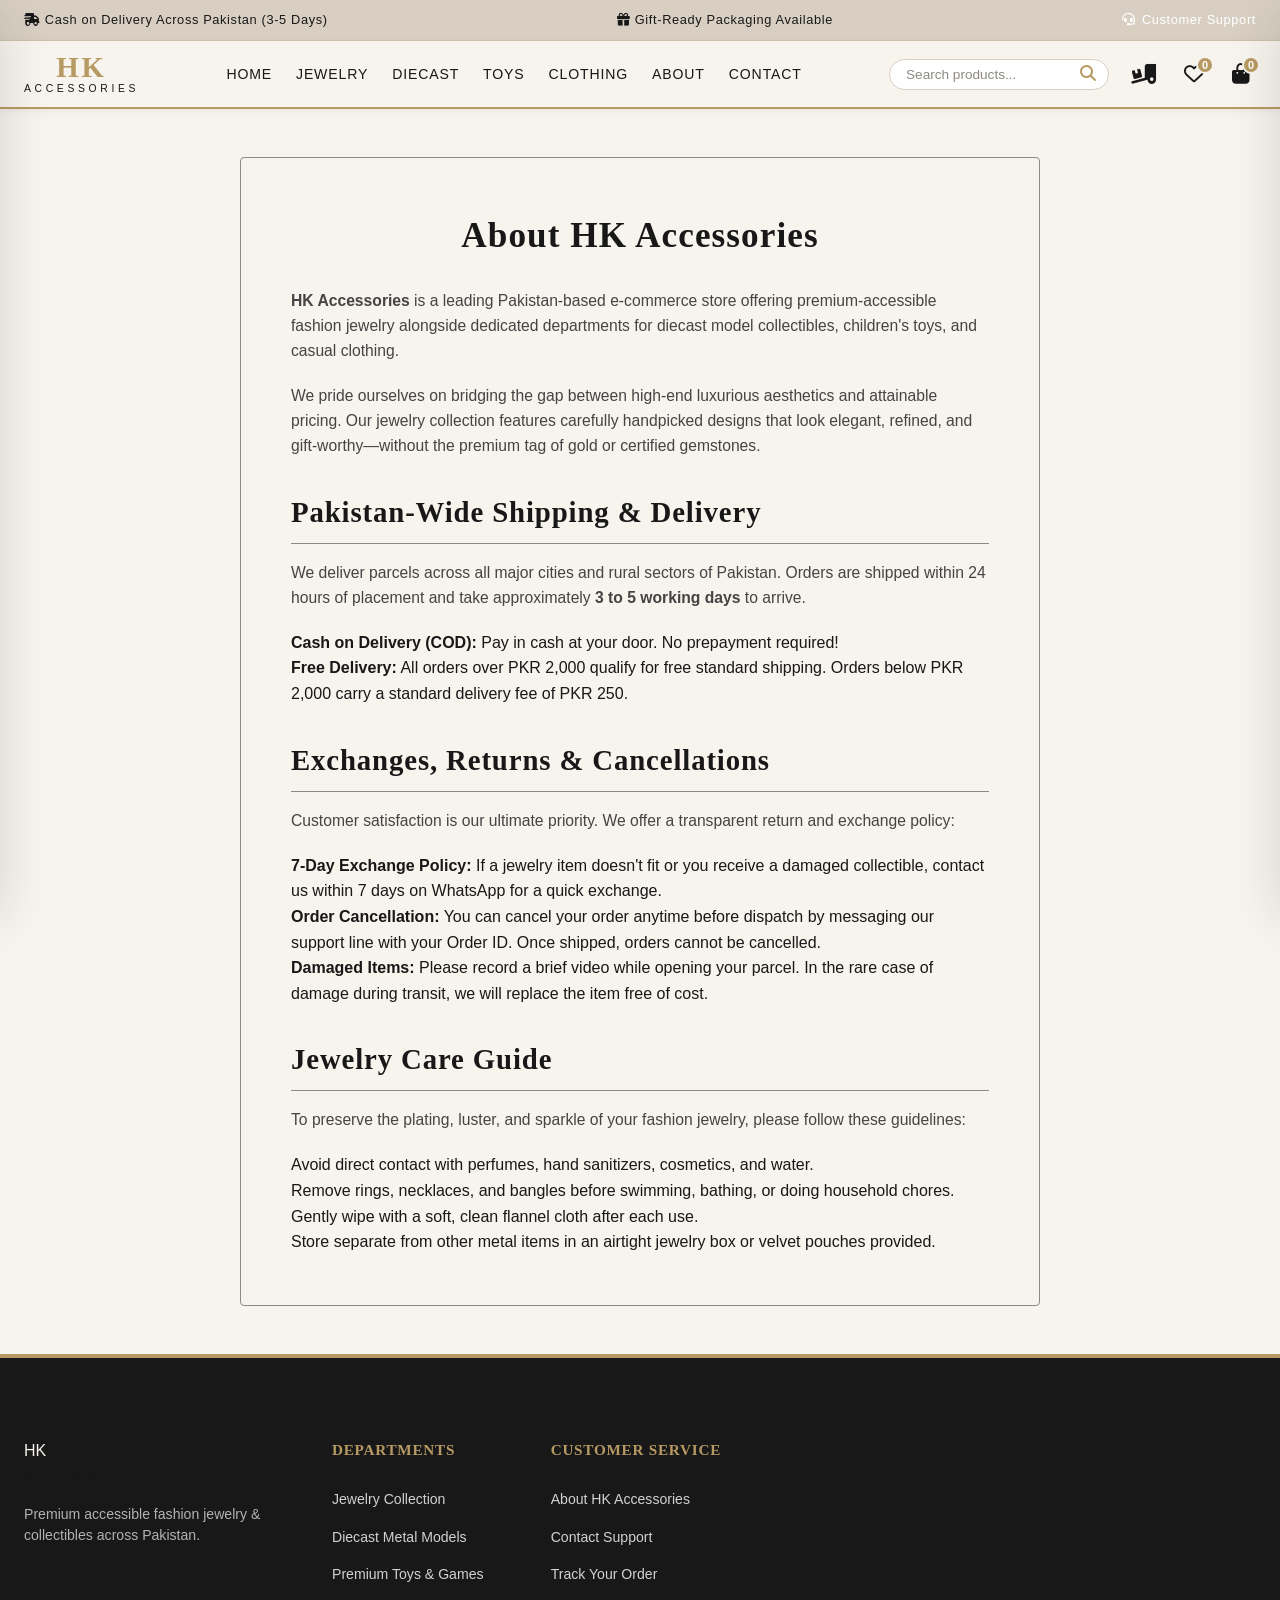
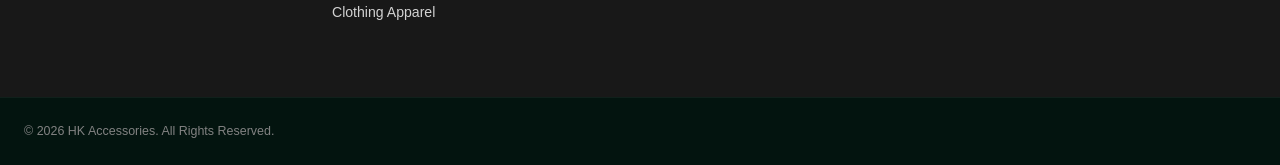
<file: about.html>
<!DOCTYPE html>
<html lang="en">
<head>
    <meta charset="UTF-8">
    <meta name="viewport" content="width=device-width, initial-scale=1.0">
    <meta name="description" content="About HK Accessories - Pakistan's premier accessible brand for fashion jewelry, diecast models, and apparel.">
    <title>About Us | HK Accessories</title>
    
    <link rel="preconnect" href="https://fonts.googleapis.com">
    <link rel="preconnect" href="https://fonts.gstatic.com" crossorigin>
    <link href="https://fonts.googleapis.com/css2?family=Cinzel:wght@400;600;700&family=Outfit:wght@300;400;500;600;700&display=swap" rel="stylesheet">
    <link rel="stylesheet" href="https://cdnjs.cloudflare.com/ajax/libs/font-awesome/6.4.0/css/all.min.css">
    <link rel="stylesheet" href="style.css?v=101">
    <!-- Direct Theme Override to prevent CDN caching of green overlay -->
    <style id="theme-override-force">
        .dept-overlay {
            background: linear-gradient(to top, rgba(24, 24, 24, 0.95) 20%, rgba(24, 24, 24, 0.45)) !important;
        }
        .quick-view-overlay, .btn-quick-view {
            display: none !important;
        }
    </style>
</head>
<body>

    <div class="announcement-bar">
        <div class="container announcement-content">
            <span><i class="fa-solid fa-truck-fast"></i> Cash on Delivery Across Pakistan (3-5 Days)</span>
            <span><i class="fa-solid fa-gift"></i> Gift-Ready Packaging Available</span>
            <span class="announcement-right">
                <a href="contact.html" class="whatsapp-link" style="color: #FFF;">
                    <i class="fa-solid fa-headset"></i> Customer Support
                </a>
            </span>
        </div>
    </div>

    <header class="main-header">
        <div class="container header-container">
            <button class="mobile-menu-toggle" id="btn-mobile-menu-open" aria-label="Open Menu">
                <i class="fa-solid fa-bars"></i>
            </button>

            <div class="logo">
                <a href="index.html">
                    <span class="logo-hk">HK</span>
                    <span class="logo-sub">ACCESSORIES</span>
                </a>
            </div>

            <nav class="desktop-nav">
                <ul class="nav-links">
                    <li><a href="index.html" class="nav-link">Home</a></li>
                    <li><a href="shop.html?dept=jewelry" class="nav-link">Jewelry</a></li>
                    <li><a href="shop.html?dept=diecast" class="nav-link">Diecast</a></li>
                    <li><a href="shop.html?dept=toys" class="nav-link">Toys</a></li>
                    <li><a href="shop.html?dept=clothing" class="nav-link">Clothing</a></li>
                    <li><a href="about.html" class="nav-link active">About</a></li>
                    <li><a href="contact.html" class="nav-link">Contact</a></li>
                </ul>
            </nav>

            <div class="header-actions">
                <div class="search-container">
                    <form id="search-form" class="search-form">
                        <div class="search-input-wrapper">
                            <input type="text" id="search-input" placeholder="Search products..." autocomplete="off">
                            <button type="submit" class="search-btn"><i class="fa-solid fa-magnifying-glass"></i></button>
                        </div>
                    </form>
                    <div class="search-suggestions" id="search-suggestions"></div>
                </div>

                <a href="tracking.html" class="action-icon tracking-btn-icon" title="Track Order">
                    <i class="fa-solid fa-truck-ramp-box"></i>
                </a>

                <button class="action-icon" id="btn-wishlist-toggle" title="Wishlist">
                    <i class="fa-regular fa-heart"></i>
                    <span class="badge" id="wishlist-count">0</span>
                </button>

                <button class="action-icon" id="btn-cart-toggle" title="Shopping Cart">
                    <i class="fa-solid fa-bag-shopping"></i>
                    <span class="badge" id="cart-count">0</span>
                </button>
            </div>
        </div>
    </header>

    <main id="app">
        <div class="page-loader">
            <div class="spinner"></div>
        </div>
    </main>

    <!-- Slide-out Shopping Cart Drawer -->
    <div class="cart-drawer-overlay" id="cart-drawer-overlay"></div>
    <div class="cart-drawer" id="cart-drawer">
        <div class="cart-drawer-header">
            <h3>Shopping Bag (<span id="drawer-cart-total-count">0</span>)</h3>
            <button class="close-btn" id="btn-cart-close"><i class="fa-solid fa-xmark"></i></button>
        </div>
        <div class="cart-drawer-items" id="cart-drawer-items"></div>
        <div class="cart-drawer-footer">
            <div class="cart-drawer-summary">
                <span class="summary-label">Subtotal:</span>
                <span class="summary-value" id="cart-drawer-subtotal">PKR 0</span>
            </div>
            <div class="cart-drawer-actions">
                <a href="cart.html" class="btn btn-outline-dark btn-full">View Bag</a>
                <a href="checkout.html" class="btn btn-gold btn-full">Proceed to Checkout</a>
            </div>
        </div>
    </div>

    <!-- Mobile Drawer Menu -->
    <div class="mobile-drawer-overlay" id="mobile-drawer-overlay"></div>
    <div class="mobile-drawer" id="mobile-drawer">
        <div class="mobile-drawer-header">
            <h3>HK Accessories</h3>
            <button class="close-btn" id="btn-mobile-menu-close"><i class="fa-solid fa-xmark"></i></button>
        </div>
        <div class="mobile-drawer-body">
            <ul class="mobile-nav-links">
                <li><a href="index.html" class="mobile-nav-link">Home</a></li>
                <li><a href="shop.html?dept=jewelry" class="mobile-nav-link">Jewelry</a></li>
                <li><a href="shop.html?dept=diecast" class="mobile-nav-link">Diecast</a></li>
                <li><a href="shop.html?dept=toys" class="mobile-nav-link">Toys</a></li>
                <li><a href="shop.html?dept=clothing" class="mobile-nav-link">Clothing</a></li>
                <li><a href="about.html" class="mobile-nav-link">About Us</a></li>
                <li><a href="contact.html" class="mobile-nav-link">Contact</a></li>
            </ul>
        </div>
    </div>

    <footer class="footer">
        <div class="container footer-grid">
            <div class="footer-col brand-col">
                <a href="index.html" class="footer-logo">HK <span class="logo-sub">ACCESSORIES</span></a>
                <p class="footer-tagline">Premium accessible fashion jewelry & collectibles across Pakistan.</p>
            </div>
            <div class="footer-col">
                <h4>Departments</h4>
                <ul>
                    <li><a href="shop.html?dept=jewelry">Jewelry Collection</a></li>
                    <li><a href="shop.html?dept=diecast">Diecast Metal Models</a></li>
                    <li><a href="shop.html?dept=toys">Premium Toys & Games</a></li>
                    <li><a href="shop.html?dept=clothing">Clothing Apparel</a></li>
                </ul>
            </div>
            <div class="footer-col">
                <h4>Customer Service</h4>
                <ul>
                    <li><a href="about.html">About HK Accessories</a></li>
                    <li><a href="contact.html">Contact Support</a></li>
                    <li><a href="tracking.html">Track Your Order</a></li>
                </ul>
            </div>
        </div>
        <div class="footer-bottom">
            <div class="container footer-bottom-flex">
                <p>&copy; 2026 HK Accessories. All Rights Reserved.</p>
            </div>
        </div>
    </footer>

    <script type="module" src="js/app.js?v=101"></script>
</body>
</html>
</file>
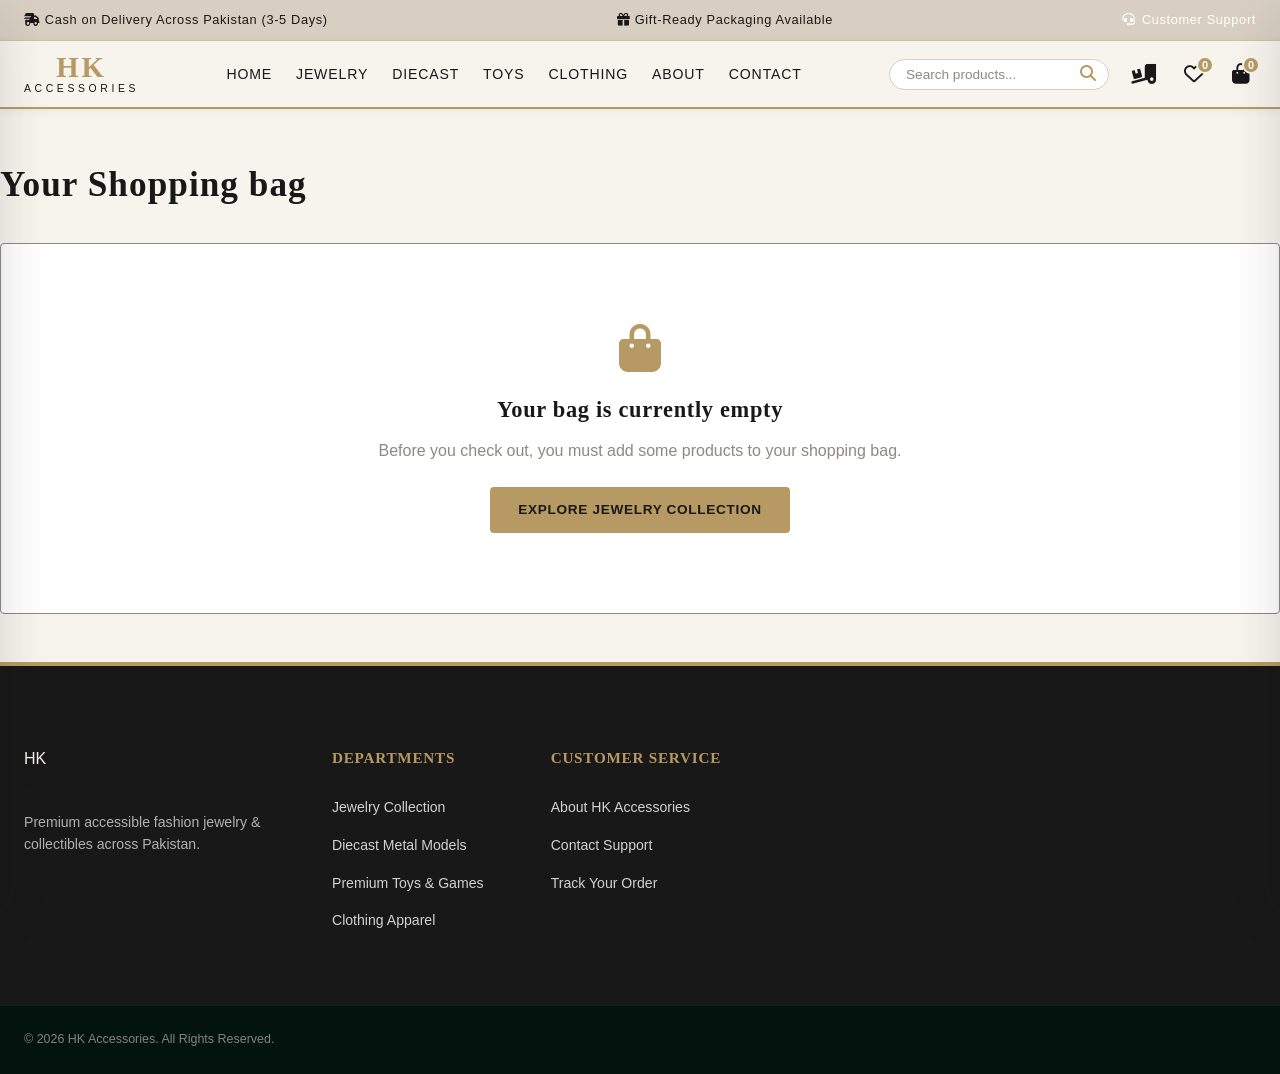
<file: cart.html>
<!DOCTYPE html>
<html lang="en">
<head>
    <meta charset="UTF-8">
    <meta name="viewport" content="width=device-width, initial-scale=1.0">
    <meta name="description" content="Shopping Bag - Review your selected items, apply promo codes, and proceed to Cash on Delivery checkout.">
    <title>Shopping Bag | HK Accessories</title>
    
    <link rel="preconnect" href="https://fonts.googleapis.com">
    <link rel="preconnect" href="https://fonts.gstatic.com" crossorigin>
    <link href="https://fonts.googleapis.com/css2?family=Cinzel:wght@400;600;700&family=Outfit:wght@300;400;500;600;700&display=swap" rel="stylesheet">
    <link rel="stylesheet" href="https://cdnjs.cloudflare.com/ajax/libs/font-awesome/6.4.0/css/all.min.css">
    <link rel="stylesheet" href="style.css?v=101">
    <!-- Direct Theme Override to prevent CDN caching of green overlay -->
    <style id="theme-override-force">
        .dept-overlay {
            background: linear-gradient(to top, rgba(24, 24, 24, 0.95) 20%, rgba(24, 24, 24, 0.45)) !important;
        }
        .quick-view-overlay, .btn-quick-view {
            display: none !important;
        }
    </style>
</head>
<body>

    <div class="announcement-bar">
        <div class="container announcement-content">
            <span><i class="fa-solid fa-truck-fast"></i> Cash on Delivery Across Pakistan (3-5 Days)</span>
            <span><i class="fa-solid fa-gift"></i> Gift-Ready Packaging Available</span>
            <span class="announcement-right">
                <a href="contact.html" class="whatsapp-link" style="color: #FFF;">
                    <i class="fa-solid fa-headset"></i> Customer Support
                </a>
            </span>
        </div>
    </div>

    <header class="main-header">
        <div class="container header-container">
            <button class="mobile-menu-toggle" id="btn-mobile-menu-open" aria-label="Open Menu">
                <i class="fa-solid fa-bars"></i>
            </button>

            <div class="logo">
                <a href="index.html">
                    <span class="logo-hk">HK</span>
                    <span class="logo-sub">ACCESSORIES</span>
                </a>
            </div>

            <nav class="desktop-nav">
                <ul class="nav-links">
                    <li><a href="index.html" class="nav-link">Home</a></li>
                    <li><a href="shop.html?dept=jewelry" class="nav-link">Jewelry</a></li>
                    <li><a href="shop.html?dept=diecast" class="nav-link">Diecast</a></li>
                    <li><a href="shop.html?dept=toys" class="nav-link">Toys</a></li>
                    <li><a href="shop.html?dept=clothing" class="nav-link">Clothing</a></li>
                    <li><a href="about.html" class="nav-link">About</a></li>
                    <li><a href="contact.html" class="nav-link">Contact</a></li>
                </ul>
            </nav>

            <div class="header-actions">
                <div class="search-container">
                    <form id="search-form" class="search-form">
                        <div class="search-input-wrapper">
                            <input type="text" id="search-input" placeholder="Search products..." autocomplete="off">
                            <button type="submit" class="search-btn"><i class="fa-solid fa-magnifying-glass"></i></button>
                        </div>
                    </form>
                    <div class="search-suggestions" id="search-suggestions"></div>
                </div>

                <a href="tracking.html" class="action-icon tracking-btn-icon" title="Track Order">
                    <i class="fa-solid fa-truck-ramp-box"></i>
                </a>

                <button class="action-icon" id="btn-wishlist-toggle" title="Wishlist">
                    <i class="fa-regular fa-heart"></i>
                    <span class="badge" id="wishlist-count">0</span>
                </button>

                <button class="action-icon" id="btn-cart-toggle" title="Shopping Cart">
                    <i class="fa-solid fa-bag-shopping"></i>
                    <span class="badge" id="cart-count">0</span>
                </button>
            </div>
        </div>
    </header>

    <main id="app">
        <div class="page-loader">
            <div class="spinner"></div>
        </div>
    </main>

    <!-- Slide-out Shopping Cart Drawer -->
    <div class="cart-drawer-overlay" id="cart-drawer-overlay"></div>
    <div class="cart-drawer" id="cart-drawer">
        <div class="cart-drawer-header">
            <h3>Shopping Bag (<span id="drawer-cart-total-count">0</span>)</h3>
            <button class="close-btn" id="btn-cart-close"><i class="fa-solid fa-xmark"></i></button>
        </div>
        <div class="cart-drawer-items" id="cart-drawer-items"></div>
        <div class="cart-drawer-footer">
            <div class="cart-drawer-summary">
                <span class="summary-label">Subtotal:</span>
                <span class="summary-value" id="cart-drawer-subtotal">PKR 0</span>
            </div>
            <div class="cart-drawer-actions">
                <a href="cart.html" class="btn btn-outline-dark btn-full">View Bag</a>
                <a href="checkout.html" class="btn btn-gold btn-full">Proceed to Checkout</a>
            </div>
        </div>
    </div>

    <!-- Mobile Drawer Menu -->
    <div class="mobile-drawer-overlay" id="mobile-drawer-overlay"></div>
    <div class="mobile-drawer" id="mobile-drawer">
        <div class="mobile-drawer-header">
            <h3>HK Accessories</h3>
            <button class="close-btn" id="btn-mobile-menu-close"><i class="fa-solid fa-xmark"></i></button>
        </div>
        <div class="mobile-drawer-body">
            <ul class="mobile-nav-links">
                <li><a href="index.html" class="mobile-nav-link">Home</a></li>
                <li><a href="shop.html?dept=jewelry" class="mobile-nav-link">Jewelry</a></li>
                <li><a href="shop.html?dept=diecast" class="mobile-nav-link">Diecast</a></li>
                <li><a href="shop.html?dept=toys" class="mobile-nav-link">Toys</a></li>
                <li><a href="shop.html?dept=clothing" class="mobile-nav-link">Clothing</a></li>
                <li><a href="about.html" class="mobile-nav-link">About Us</a></li>
                <li><a href="contact.html" class="mobile-nav-link">Contact</a></li>
            </ul>
        </div>
    </div>

    <footer class="footer">
        <div class="container footer-grid">
            <div class="footer-col brand-col">
                <a href="index.html" class="footer-logo">HK <span class="logo-sub">ACCESSORIES</span></a>
                <p class="footer-tagline">Premium accessible fashion jewelry & collectibles across Pakistan.</p>
            </div>
            <div class="footer-col">
                <h4>Departments</h4>
                <ul>
                    <li><a href="shop.html?dept=jewelry">Jewelry Collection</a></li>
                    <li><a href="shop.html?dept=diecast">Diecast Metal Models</a></li>
                    <li><a href="shop.html?dept=toys">Premium Toys & Games</a></li>
                    <li><a href="shop.html?dept=clothing">Clothing Apparel</a></li>
                </ul>
            </div>
            <div class="footer-col">
                <h4>Customer Service</h4>
                <ul>
                    <li><a href="about.html">About HK Accessories</a></li>
                    <li><a href="contact.html">Contact Support</a></li>
                    <li><a href="tracking.html">Track Your Order</a></li>
                </ul>
            </div>
        </div>
        <div class="footer-bottom">
            <div class="container footer-bottom-flex">
                <p>&copy; 2026 HK Accessories. All Rights Reserved.</p>
            </div>
        </div>
    </footer>

    <script type="module" src="js/app.js?v=101"></script>
</body>
</html>
</file>
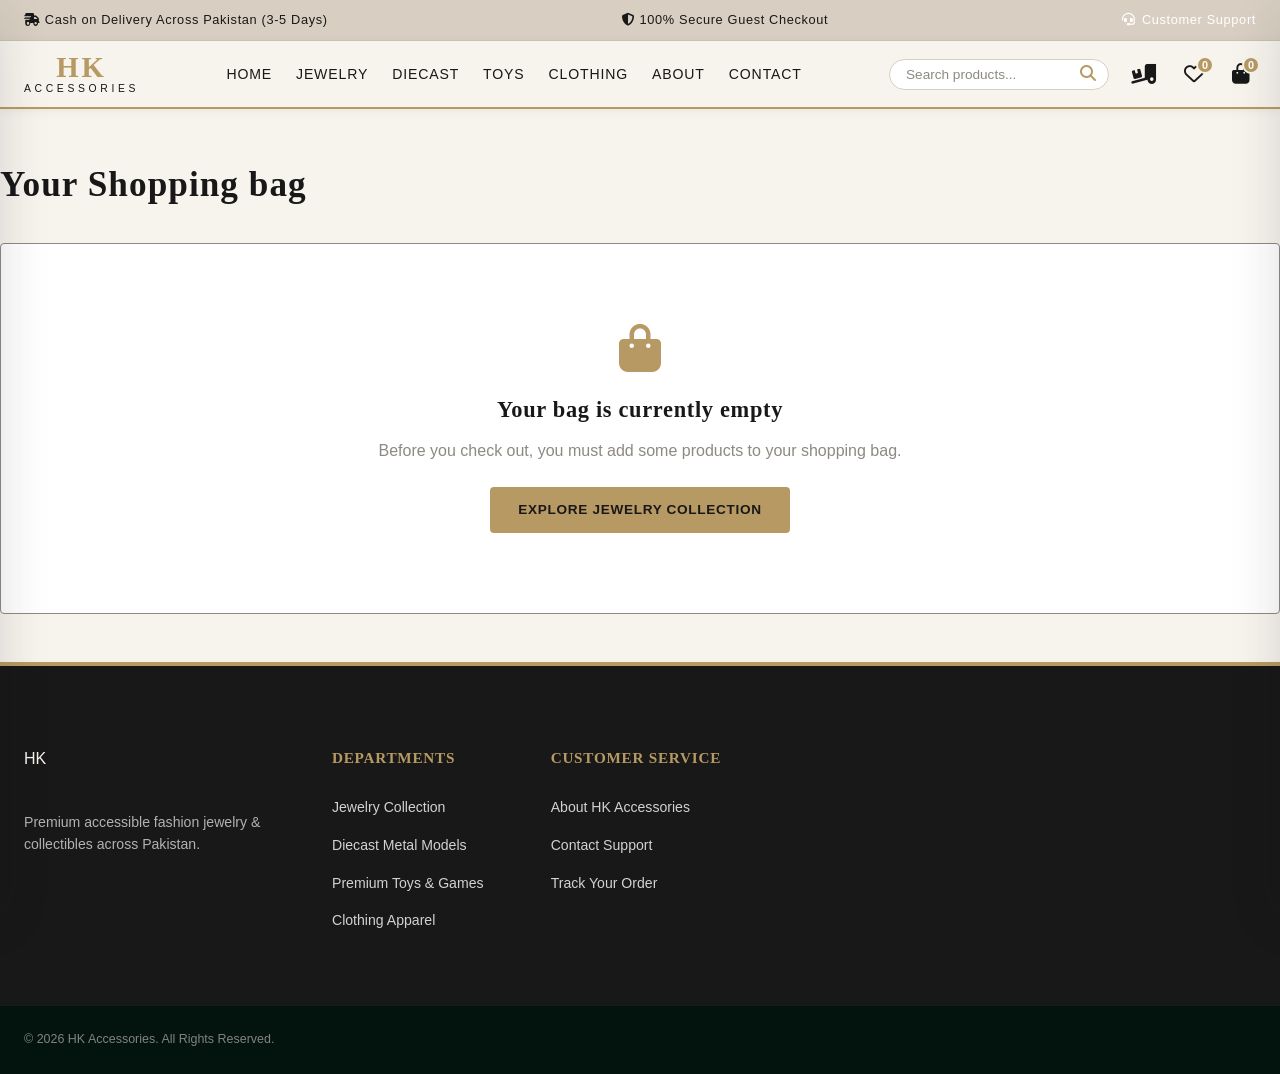
<file: checkout.html>
<!DOCTYPE html>
<html lang="en">
<head>
    <meta charset="UTF-8">
    <meta name="viewport" content="width=device-width, initial-scale=1.0">
    <meta name="description" content="Checkout - Complete your guest order via Cash on Delivery across Pakistan.">
    <title>Guest Checkout | HK Accessories</title>
    
    <link rel="preconnect" href="https://fonts.googleapis.com">
    <link rel="preconnect" href="https://fonts.gstatic.com" crossorigin>
    <link href="https://fonts.googleapis.com/css2?family=Cinzel:wght@400;600;700&family=Outfit:wght@300;400;500;600;700&display=swap" rel="stylesheet">
    <link rel="stylesheet" href="https://cdnjs.cloudflare.com/ajax/libs/font-awesome/6.4.0/css/all.min.css">
    <link rel="stylesheet" href="style.css?v=101">
    <!-- Direct Theme Override to prevent CDN caching of green overlay -->
    <style id="theme-override-force">
        .dept-overlay {
            background: linear-gradient(to top, rgba(24, 24, 24, 0.95) 20%, rgba(24, 24, 24, 0.45)) !important;
        }
        .quick-view-overlay, .btn-quick-view {
            display: none !important;
        }
    </style>
</head>
<body>

    <div class="announcement-bar">
        <div class="container announcement-content">
            <span><i class="fa-solid fa-truck-fast"></i> Cash on Delivery Across Pakistan (3-5 Days)</span>
            <span><i class="fa-solid fa-shield-halved"></i> 100% Secure Guest Checkout</span>
            <span class="announcement-right">
                <a href="contact.html" class="whatsapp-link" style="color: #FFF;">
                    <i class="fa-solid fa-headset"></i> Customer Support
                </a>
            </span>
        </div>
    </div>

    <header class="main-header">
        <div class="container header-container">
            <button class="mobile-menu-toggle" id="btn-mobile-menu-open" aria-label="Open Menu">
                <i class="fa-solid fa-bars"></i>
            </button>

            <div class="logo">
                <a href="index.html">
                    <span class="logo-hk">HK</span>
                    <span class="logo-sub">ACCESSORIES</span>
                </a>
            </div>

            <nav class="desktop-nav">
                <ul class="nav-links">
                    <li><a href="index.html" class="nav-link">Home</a></li>
                    <li><a href="shop.html?dept=jewelry" class="nav-link">Jewelry</a></li>
                    <li><a href="shop.html?dept=diecast" class="nav-link">Diecast</a></li>
                    <li><a href="shop.html?dept=toys" class="nav-link">Toys</a></li>
                    <li><a href="shop.html?dept=clothing" class="nav-link">Clothing</a></li>
                    <li><a href="about.html" class="nav-link">About</a></li>
                    <li><a href="contact.html" class="nav-link">Contact</a></li>
                </ul>
            </nav>

            <div class="header-actions">
                <div class="search-container">
                    <form id="search-form" class="search-form">
                        <div class="search-input-wrapper">
                            <input type="text" id="search-input" placeholder="Search products..." autocomplete="off">
                            <button type="submit" class="search-btn"><i class="fa-solid fa-magnifying-glass"></i></button>
                        </div>
                    </form>
                    <div class="search-suggestions" id="search-suggestions"></div>
                </div>

                <a href="tracking.html" class="action-icon tracking-btn-icon" title="Track Order">
                    <i class="fa-solid fa-truck-ramp-box"></i>
                </a>

                <button class="action-icon" id="btn-wishlist-toggle" title="Wishlist">
                    <i class="fa-regular fa-heart"></i>
                    <span class="badge" id="wishlist-count">0</span>
                </button>

                <button class="action-icon" id="btn-cart-toggle" title="Shopping Cart">
                    <i class="fa-solid fa-bag-shopping"></i>
                    <span class="badge" id="cart-count">0</span>
                </button>
            </div>
        </div>
    </header>

    <main id="app">
        <div class="page-loader">
            <div class="spinner"></div>
        </div>
    </main>

    <!-- Slide-out Shopping Cart Drawer -->
    <div class="cart-drawer-overlay" id="cart-drawer-overlay"></div>
    <div class="cart-drawer" id="cart-drawer">
        <div class="cart-drawer-header">
            <h3>Shopping Bag (<span id="drawer-cart-total-count">0</span>)</h3>
            <button class="close-btn" id="btn-cart-close"><i class="fa-solid fa-xmark"></i></button>
        </div>
        <div class="cart-drawer-items" id="cart-drawer-items"></div>
        <div class="cart-drawer-footer">
            <div class="cart-drawer-summary">
                <span class="summary-label">Subtotal:</span>
                <span class="summary-value" id="cart-drawer-subtotal">PKR 0</span>
            </div>
            <div class="cart-drawer-actions">
                <a href="cart.html" class="btn btn-outline-dark btn-full">View Bag</a>
                <a href="checkout.html" class="btn btn-gold btn-full">Proceed to Checkout</a>
            </div>
        </div>
    </div>

    <!-- Mobile Drawer Menu -->
    <div class="mobile-drawer-overlay" id="mobile-drawer-overlay"></div>
    <div class="mobile-drawer" id="mobile-drawer">
        <div class="mobile-drawer-header">
            <h3>HK Accessories</h3>
            <button class="close-btn" id="btn-mobile-menu-close"><i class="fa-solid fa-xmark"></i></button>
        </div>
        <div class="mobile-drawer-body">
            <ul class="mobile-nav-links">
                <li><a href="index.html" class="mobile-nav-link">Home</a></li>
                <li><a href="shop.html?dept=jewelry" class="mobile-nav-link">Jewelry</a></li>
                <li><a href="shop.html?dept=diecast" class="mobile-nav-link">Diecast</a></li>
                <li><a href="shop.html?dept=toys" class="mobile-nav-link">Toys</a></li>
                <li><a href="shop.html?dept=clothing" class="mobile-nav-link">Clothing</a></li>
                <li><a href="about.html" class="mobile-nav-link">About Us</a></li>
                <li><a href="contact.html" class="mobile-nav-link">Contact</a></li>
            </ul>
        </div>
    </div>

    <footer class="footer">
        <div class="container footer-grid">
            <div class="footer-col brand-col">
                <a href="index.html" class="footer-logo">HK <span class="logo-sub">ACCESSORIES</span></a>
                <p class="footer-tagline">Premium accessible fashion jewelry & collectibles across Pakistan.</p>
            </div>
            <div class="footer-col">
                <h4>Departments</h4>
                <ul>
                    <li><a href="shop.html?dept=jewelry">Jewelry Collection</a></li>
                    <li><a href="shop.html?dept=diecast">Diecast Metal Models</a></li>
                    <li><a href="shop.html?dept=toys">Premium Toys & Games</a></li>
                    <li><a href="shop.html?dept=clothing">Clothing Apparel</a></li>
                </ul>
            </div>
            <div class="footer-col">
                <h4>Customer Service</h4>
                <ul>
                    <li><a href="about.html">About HK Accessories</a></li>
                    <li><a href="contact.html">Contact Support</a></li>
                    <li><a href="tracking.html">Track Your Order</a></li>
                </ul>
            </div>
        </div>
        <div class="footer-bottom">
            <div class="container footer-bottom-flex">
                <p>&copy; 2026 HK Accessories. All Rights Reserved.</p>
            </div>
        </div>
    </footer>

    <script type="module" src="js/app.js?v=101"></script>
</body>
</html>
</file>
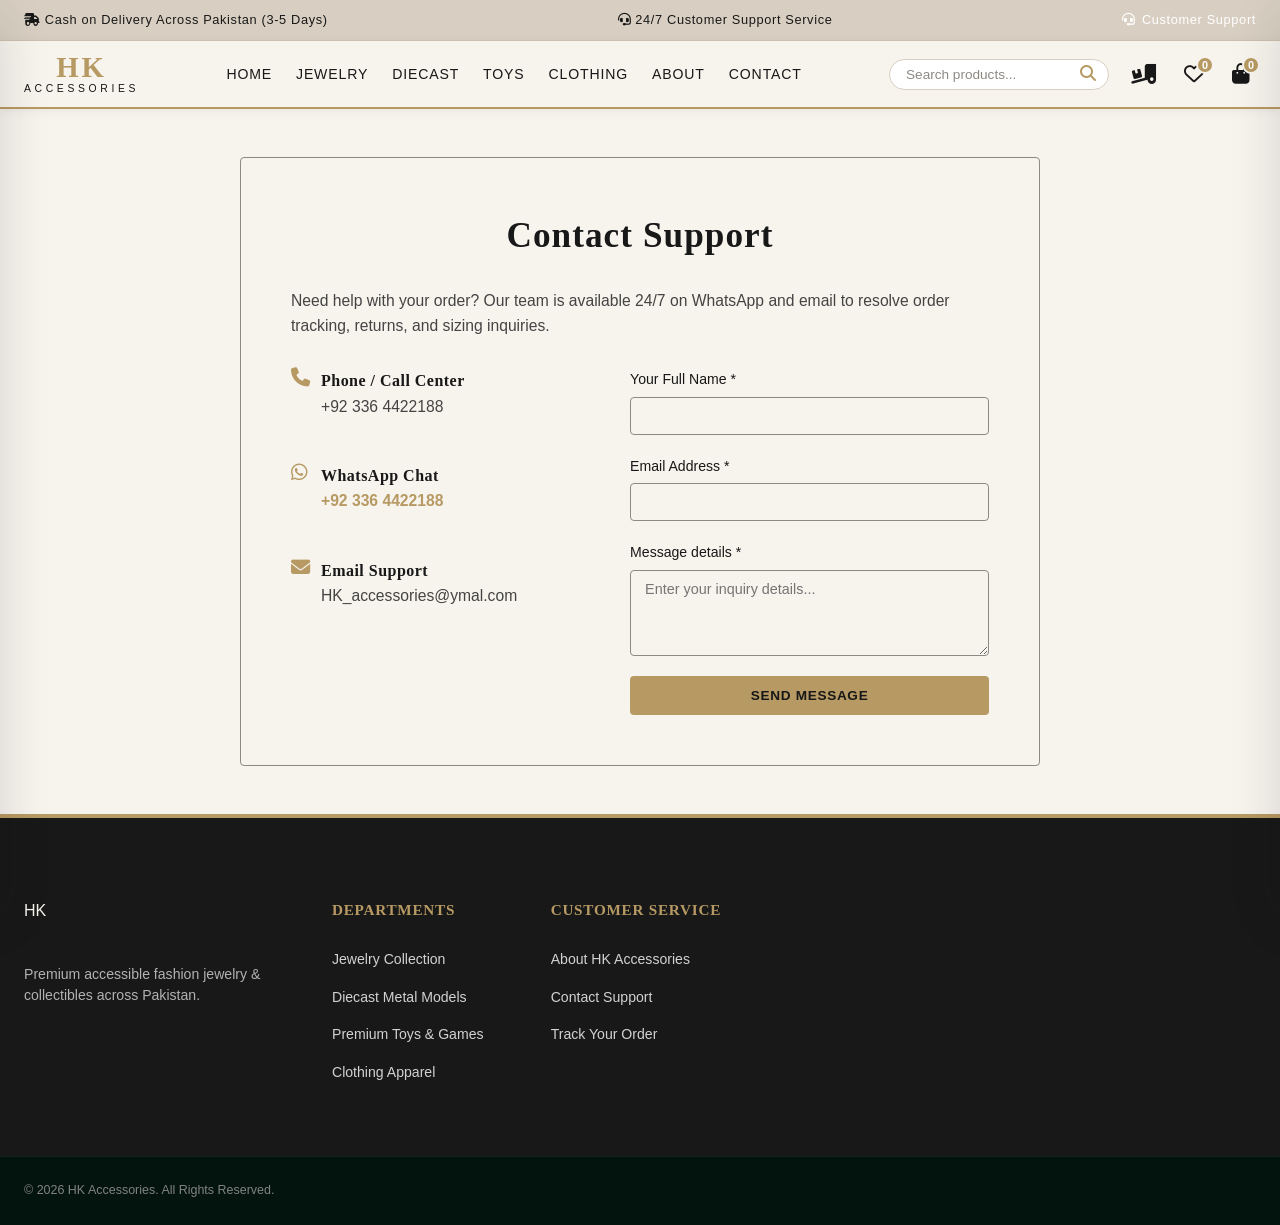
<file: contact.html>
<!DOCTYPE html>
<html lang="en">
<head>
    <meta charset="UTF-8">
    <meta name="viewport" content="width=device-width, initial-scale=1.0">
    <meta name="description" content="Contact HK Accessories Customer Support - WhatsApp, Email, Call Center support for order tracking & inquiries.">
    <title>Contact Support | HK Accessories</title>
    
    <link rel="preconnect" href="https://fonts.googleapis.com">
    <link rel="preconnect" href="https://fonts.gstatic.com" crossorigin>
    <link href="https://fonts.googleapis.com/css2?family=Cinzel:wght@400;600;700&family=Outfit:wght@300;400;500;600;700&display=swap" rel="stylesheet">
    <link rel="stylesheet" href="https://cdnjs.cloudflare.com/ajax/libs/font-awesome/6.4.0/css/all.min.css">
    <link rel="stylesheet" href="style.css?v=101">
    <!-- Direct Theme Override to prevent CDN caching of green overlay -->
    <style id="theme-override-force">
        .dept-overlay {
            background: linear-gradient(to top, rgba(24, 24, 24, 0.95) 20%, rgba(24, 24, 24, 0.45)) !important;
        }
        .quick-view-overlay, .btn-quick-view {
            display: none !important;
        }
    </style>
</head>
<body>

    <!-- Announcement Bar -->
    <div class="announcement-bar">
        <div class="container announcement-content">
            <span><i class="fa-solid fa-truck-fast"></i> Cash on Delivery Across Pakistan (3-5 Days)</span>
            <span><i class="fa-solid fa-headset"></i> 24/7 Customer Support Service</span>
            <span class="announcement-right">
                <a href="contact.html" class="whatsapp-link" style="color: #FFF;">
                    <i class="fa-solid fa-headset"></i> Customer Support
                </a>
            </span>
        </div>
    </div>

    <!-- Main Navigation Header -->
    <header class="main-header">
        <div class="container header-container">
            <button class="mobile-menu-toggle" id="btn-mobile-menu-open" aria-label="Open Menu">
                <i class="fa-solid fa-bars"></i>
            </button>

            <div class="logo">
                <a href="index.html">
                    <span class="logo-hk">HK</span>
                    <span class="logo-sub">ACCESSORIES</span>
                </a>
            </div>

            <nav class="desktop-nav">
                <ul class="nav-links">
                    <li><a href="index.html" class="nav-link">Home</a></li>
                    <li><a href="shop.html?dept=jewelry" class="nav-link">Jewelry</a></li>
                    <li><a href="shop.html?dept=diecast" class="nav-link">Diecast</a></li>
                    <li><a href="shop.html?dept=toys" class="nav-link">Toys</a></li>
                    <li><a href="shop.html?dept=clothing" class="nav-link">Clothing</a></li>
                    <li><a href="about.html" class="nav-link">About</a></li>
                    <li><a href="contact.html" class="nav-link active">Contact</a></li>
                </ul>
            </nav>

            <div class="header-actions">
                <div class="search-container">
                    <form id="search-form" class="search-form">
                        <div class="search-input-wrapper">
                            <input type="text" id="search-input" placeholder="Search products..." autocomplete="off">
                            <button type="submit" class="search-btn"><i class="fa-solid fa-magnifying-glass"></i></button>
                        </div>
                    </form>
                    <div class="search-suggestions" id="search-suggestions"></div>
                </div>

                <a href="tracking.html" class="action-icon tracking-btn-icon" title="Track Order">
                    <i class="fa-solid fa-truck-ramp-box"></i>
                </a>

                <button class="action-icon" id="btn-wishlist-toggle" title="Wishlist">
                    <i class="fa-regular fa-heart"></i>
                    <span class="badge" id="wishlist-count">0</span>
                </button>

                <button class="action-icon" id="btn-cart-toggle" title="Shopping Cart">
                    <i class="fa-solid fa-bag-shopping"></i>
                    <span class="badge" id="cart-count">0</span>
                </button>
            </div>
        </div>
    </header>

    <main id="app">
        <div class="page-loader">
            <div class="spinner"></div>
        </div>
    </main>

    <!-- Slide-out Shopping Cart Drawer -->
    <div class="cart-drawer-overlay" id="cart-drawer-overlay"></div>
    <div class="cart-drawer" id="cart-drawer">
        <div class="cart-drawer-header">
            <h3>Shopping Bag (<span id="drawer-cart-total-count">0</span>)</h3>
            <button class="close-btn" id="btn-cart-close"><i class="fa-solid fa-xmark"></i></button>
        </div>
        <div class="cart-drawer-items" id="cart-drawer-items"></div>
        <div class="cart-drawer-footer">
            <div class="cart-drawer-summary">
                <span class="summary-label">Subtotal:</span>
                <span class="summary-value" id="cart-drawer-subtotal">PKR 0</span>
            </div>
            <p class="delivery-notice"><i class="fa-solid fa-truck-moving"></i> Cash on Delivery available at checkout</p>
            <div class="cart-drawer-actions">
                <a href="cart.html" class="btn btn-outline-dark btn-full">View Bag</a>
                <a href="checkout.html" class="btn btn-gold btn-full">Proceed to Checkout</a>
            </div>
        </div>
    </div>

    <!-- Mobile Drawer Menu -->
    <div class="mobile-drawer-overlay" id="mobile-drawer-overlay"></div>
    <div class="mobile-drawer" id="mobile-drawer">
        <div class="mobile-drawer-header">
            <h3>HK Accessories</h3>
            <button class="close-btn" id="btn-mobile-menu-close"><i class="fa-solid fa-xmark"></i></button>
        </div>
        <div class="mobile-drawer-body">
            <ul class="mobile-nav-links">
                <li><a href="index.html" class="mobile-nav-link">Home</a></li>
                <li><a href="shop.html?dept=jewelry" class="mobile-nav-link">Jewelry</a></li>
                <li><a href="shop.html?dept=diecast" class="mobile-nav-link">Diecast</a></li>
                <li><a href="shop.html?dept=toys" class="mobile-nav-link">Toys</a></li>
                <li><a href="shop.html?dept=clothing" class="mobile-nav-link">Clothing</a></li>
                <li><a href="about.html" class="mobile-nav-link">About Us</a></li>
                <li><a href="contact.html" class="mobile-nav-link">Contact Support</a></li>
            </ul>
        </div>
    </div>

    <!-- Floating WhatsApp Support Icon -->
    <a href="https://wa.me/923364422188" class="whatsapp-float-btn" target="_blank" rel="noopener" title="Order on WhatsApp">
        <i class="fa-brands fa-whatsapp"></i>
        <span class="tooltip-text">Order via WhatsApp</span>
    </a>

    <!-- Footer -->
    <footer class="footer">
        <div class="container footer-grid">
            <div class="footer-col brand-col">
                <a href="index.html" class="footer-logo">HK <span class="logo-sub">ACCESSORIES</span></a>
                <p class="footer-tagline">Premium accessible fashion jewelry & collectibles across Pakistan.</p>
            </div>
            <div class="footer-col">
                <h4>Departments</h4>
                <ul>
                    <li><a href="shop.html?dept=jewelry">Jewelry Collection</a></li>
                    <li><a href="shop.html?dept=diecast">Diecast Metal Models</a></li>
                    <li><a href="shop.html?dept=toys">Premium Toys & Games</a></li>
                    <li><a href="shop.html?dept=clothing">Clothing Apparel</a></li>
                </ul>
            </div>
            <div class="footer-col">
                <h4>Customer Service</h4>
                <ul>
                    <li><a href="about.html">About HK Accessories</a></li>
                    <li><a href="contact.html">Contact Support</a></li>
                    <li><a href="tracking.html">Track Your Order</a></li>
                </ul>
            </div>
        </div>
        <div class="footer-bottom">
            <div class="container footer-bottom-flex">
                <p>&copy; 2026 HK Accessories. All Rights Reserved.</p>
            </div>
        </div>
    </footer>

    <script type="module" src="js/app.js?v=101"></script>
</body>
</html>
</file>
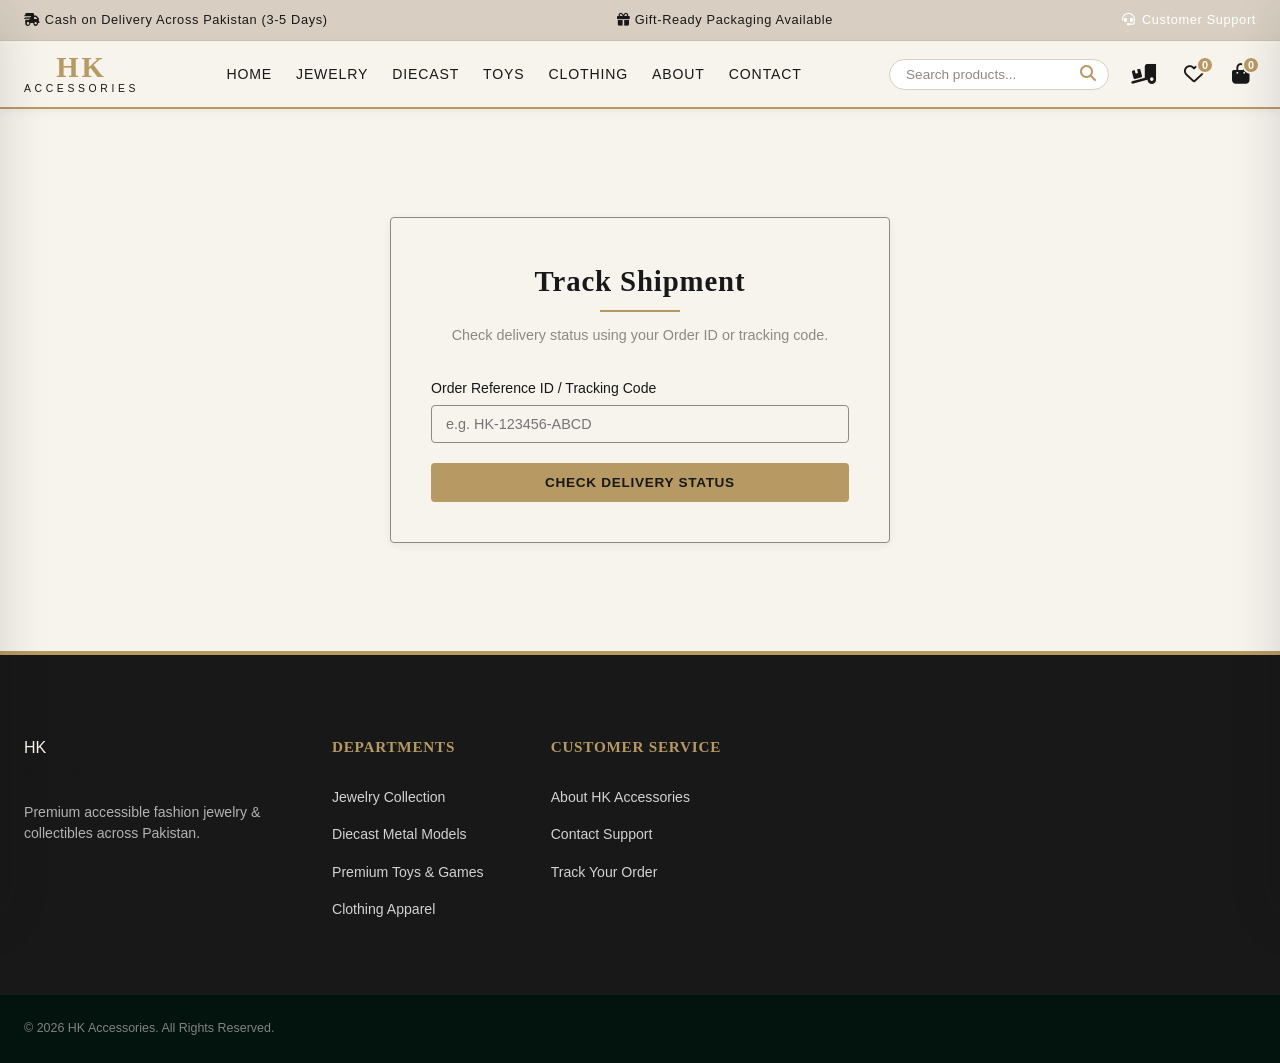
<file: tracking.html>
<!DOCTYPE html>
<html lang="en">
<head>
    <meta charset="UTF-8">
    <meta name="viewport" content="width=device-width, initial-scale=1.0">
    <meta name="description" content="Track Order - Track shipment status using Order Reference ID across Pakistan.">
    <title>Track Order | HK Accessories</title>
    
    <link rel="preconnect" href="https://fonts.googleapis.com">
    <link rel="preconnect" href="https://fonts.gstatic.com" crossorigin>
    <link href="https://fonts.googleapis.com/css2?family=Cinzel:wght@400;600;700&family=Outfit:wght@300;400;500;600;700&display=swap" rel="stylesheet">
    <link rel="stylesheet" href="https://cdnjs.cloudflare.com/ajax/libs/font-awesome/6.4.0/css/all.min.css">
    <link rel="stylesheet" href="style.css?v=101">
    <!-- Direct Theme Override to prevent CDN caching of green overlay -->
    <style id="theme-override-force">
        .dept-overlay {
            background: linear-gradient(to top, rgba(24, 24, 24, 0.95) 20%, rgba(24, 24, 24, 0.45)) !important;
        }
        .quick-view-overlay, .btn-quick-view {
            display: none !important;
        }
    </style>
</head>
<body>

    <div class="announcement-bar">
        <div class="container announcement-content">
            <span><i class="fa-solid fa-truck-fast"></i> Cash on Delivery Across Pakistan (3-5 Days)</span>
            <span><i class="fa-solid fa-gift"></i> Gift-Ready Packaging Available</span>
            <span class="announcement-right">
                <a href="contact.html" class="whatsapp-link" style="color: #FFF;">
                    <i class="fa-solid fa-headset"></i> Customer Support
                </a>
            </span>
        </div>
    </div>

    <header class="main-header">
        <div class="container header-container">
            <button class="mobile-menu-toggle" id="btn-mobile-menu-open" aria-label="Open Menu">
                <i class="fa-solid fa-bars"></i>
            </button>

            <div class="logo">
                <a href="index.html">
                    <span class="logo-hk">HK</span>
                    <span class="logo-sub">ACCESSORIES</span>
                </a>
            </div>

            <nav class="desktop-nav">
                <ul class="nav-links">
                    <li><a href="index.html" class="nav-link">Home</a></li>
                    <li><a href="shop.html?dept=jewelry" class="nav-link">Jewelry</a></li>
                    <li><a href="shop.html?dept=diecast" class="nav-link">Diecast</a></li>
                    <li><a href="shop.html?dept=toys" class="nav-link">Toys</a></li>
                    <li><a href="shop.html?dept=clothing" class="nav-link">Clothing</a></li>
                    <li><a href="about.html" class="nav-link">About</a></li>
                    <li><a href="contact.html" class="nav-link">Contact</a></li>
                </ul>
            </nav>

            <div class="header-actions">
                <div class="search-container">
                    <form id="search-form" class="search-form">
                        <div class="search-input-wrapper">
                            <input type="text" id="search-input" placeholder="Search products..." autocomplete="off">
                            <button type="submit" class="search-btn"><i class="fa-solid fa-magnifying-glass"></i></button>
                        </div>
                    </form>
                    <div class="search-suggestions" id="search-suggestions"></div>
                </div>

                <a href="tracking.html" class="action-icon tracking-btn-icon active" title="Track Order">
                    <i class="fa-solid fa-truck-ramp-box"></i>
                </a>

                <button class="action-icon" id="btn-wishlist-toggle" title="Wishlist">
                    <i class="fa-regular fa-heart"></i>
                    <span class="badge" id="wishlist-count">0</span>
                </button>

                <button class="action-icon" id="btn-cart-toggle" title="Shopping Cart">
                    <i class="fa-solid fa-bag-shopping"></i>
                    <span class="badge" id="cart-count">0</span>
                </button>
            </div>
        </div>
    </header>

    <main id="app">
        <div class="page-loader">
            <div class="spinner"></div>
        </div>
    </main>

    <!-- Slide-out Shopping Cart Drawer -->
    <div class="cart-drawer-overlay" id="cart-drawer-overlay"></div>
    <div class="cart-drawer" id="cart-drawer">
        <div class="cart-drawer-header">
            <h3>Shopping Bag (<span id="drawer-cart-total-count">0</span>)</h3>
            <button class="close-btn" id="btn-cart-close"><i class="fa-solid fa-xmark"></i></button>
        </div>
        <div class="cart-drawer-items" id="cart-drawer-items"></div>
        <div class="cart-drawer-footer">
            <div class="cart-drawer-summary">
                <span class="summary-label">Subtotal:</span>
                <span class="summary-value" id="cart-drawer-subtotal">PKR 0</span>
            </div>
            <div class="cart-drawer-actions">
                <a href="cart.html" class="btn btn-outline-dark btn-full">View Bag</a>
                <a href="checkout.html" class="btn btn-gold btn-full">Proceed to Checkout</a>
            </div>
        </div>
    </div>

    <!-- Mobile Drawer Menu -->
    <div class="mobile-drawer-overlay" id="mobile-drawer-overlay"></div>
    <div class="mobile-drawer" id="mobile-drawer">
        <div class="mobile-drawer-header">
            <h3>HK Accessories</h3>
            <button class="close-btn" id="btn-mobile-menu-close"><i class="fa-solid fa-xmark"></i></button>
        </div>
        <div class="mobile-drawer-body">
            <ul class="mobile-nav-links">
                <li><a href="index.html" class="mobile-nav-link">Home</a></li>
                <li><a href="shop.html?dept=jewelry" class="mobile-nav-link">Jewelry</a></li>
                <li><a href="shop.html?dept=diecast" class="mobile-nav-link">Diecast</a></li>
                <li><a href="shop.html?dept=toys" class="mobile-nav-link">Toys</a></li>
                <li><a href="shop.html?dept=clothing" class="mobile-nav-link">Clothing</a></li>
                <li><a href="about.html" class="mobile-nav-link">About Us</a></li>
                <li><a href="contact.html" class="mobile-nav-link">Contact</a></li>
            </ul>
        </div>
    </div>

    <footer class="footer">
        <div class="container footer-grid">
            <div class="footer-col brand-col">
                <a href="index.html" class="footer-logo">HK <span class="logo-sub">ACCESSORIES</span></a>
                <p class="footer-tagline">Premium accessible fashion jewelry & collectibles across Pakistan.</p>
            </div>
            <div class="footer-col">
                <h4>Departments</h4>
                <ul>
                    <li><a href="shop.html?dept=jewelry">Jewelry Collection</a></li>
                    <li><a href="shop.html?dept=diecast">Diecast Metal Models</a></li>
                    <li><a href="shop.html?dept=toys">Premium Toys & Games</a></li>
                    <li><a href="shop.html?dept=clothing">Clothing Apparel</a></li>
                </ul>
            </div>
            <div class="footer-col">
                <h4>Customer Service</h4>
                <ul>
                    <li><a href="about.html">About HK Accessories</a></li>
                    <li><a href="contact.html">Contact Support</a></li>
                    <li><a href="tracking.html">Track Your Order</a></li>
                </ul>
            </div>
        </div>
        <div class="footer-bottom">
            <div class="container footer-bottom-flex">
                <p>&copy; 2026 HK Accessories. All Rights Reserved.</p>
            </div>
        </div>
    </footer>

    <script type="module" src="js/app.js?v=101"></script>
</body>
</html>
</file>
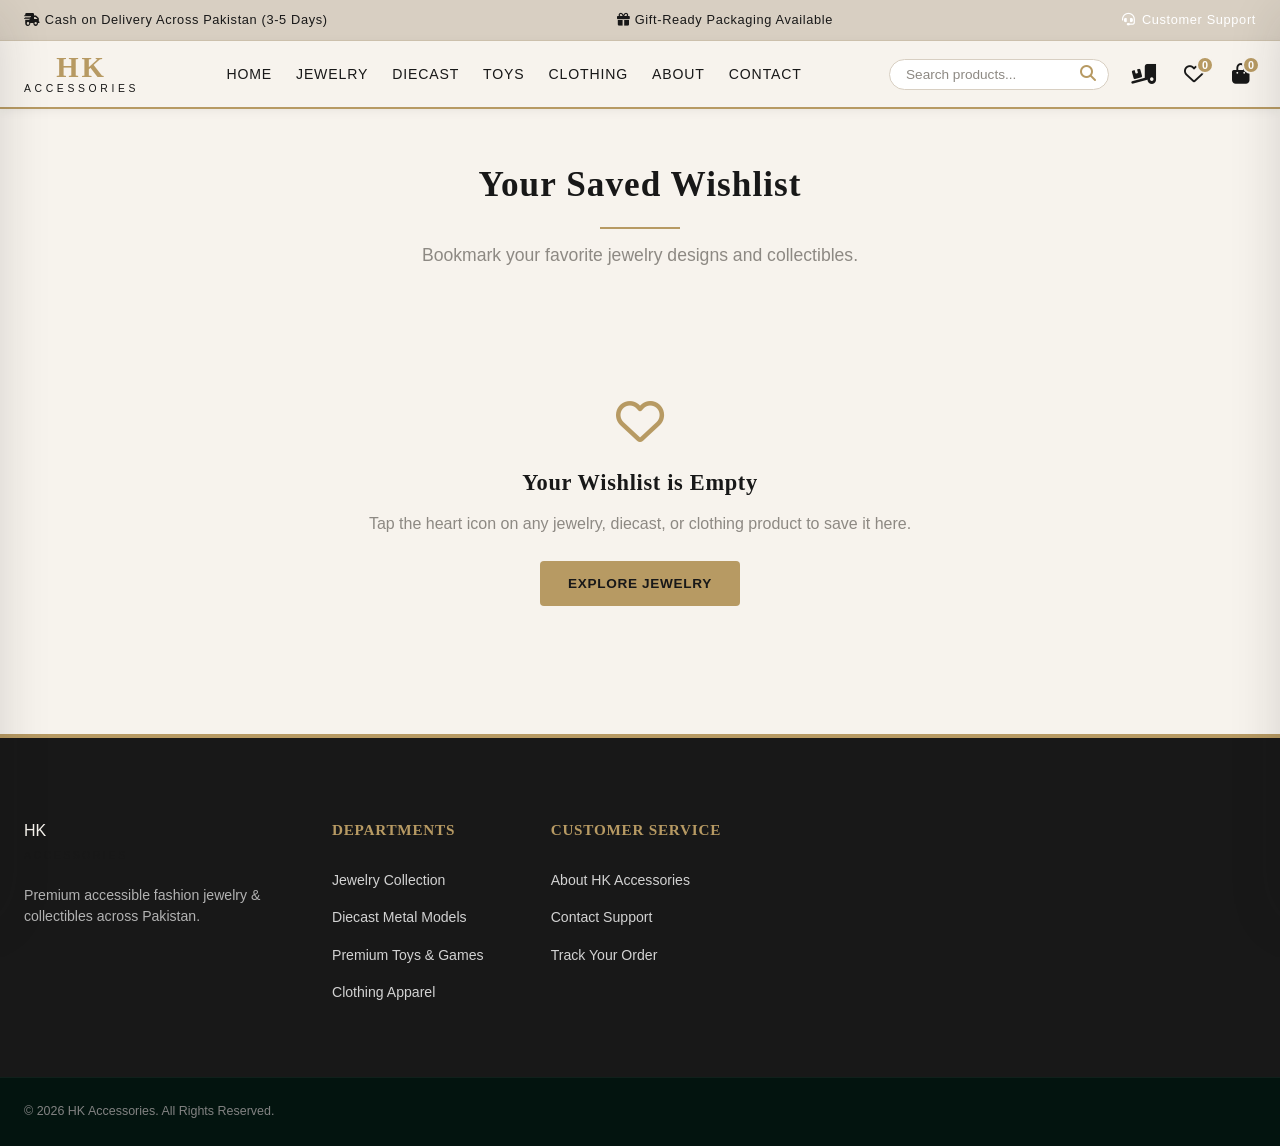
<file: wishlist.html>
<!DOCTYPE html>
<html lang="en">
<head>
    <meta charset="UTF-8">
    <meta name="viewport" content="width=device-width, initial-scale=1.0">
    <meta name="description" content="Your Saved Wishlist - HK Accessories">
    <title>Saved Wishlist | HK Accessories</title>
    
    <link rel="preconnect" href="https://fonts.googleapis.com">
    <link rel="preconnect" href="https://fonts.gstatic.com" crossorigin>
    <link href="https://fonts.googleapis.com/css2?family=Cinzel:wght@400;600;700&family=Outfit:wght@300;400;500;600;700&display=swap" rel="stylesheet">
    <link rel="stylesheet" href="https://cdnjs.cloudflare.com/ajax/libs/font-awesome/6.4.0/css/all.min.css">
    <link rel="stylesheet" href="style.css?v=101">
    <!-- Direct Theme Override to prevent CDN caching of green overlay -->
    <style id="theme-override-force">
        .dept-overlay {
            background: linear-gradient(to top, rgba(24, 24, 24, 0.95) 20%, rgba(24, 24, 24, 0.45)) !important;
        }
        .quick-view-overlay, .btn-quick-view {
            display: none !important;
        }
    </style>
</head>
<body>

    <div class="announcement-bar">
        <div class="container announcement-content">
            <span><i class="fa-solid fa-truck-fast"></i> Cash on Delivery Across Pakistan (3-5 Days)</span>
            <span><i class="fa-solid fa-gift"></i> Gift-Ready Packaging Available</span>
            <span class="announcement-right">
                <a href="contact.html" class="whatsapp-link" style="color: #FFF;">
                    <i class="fa-solid fa-headset"></i> Customer Support
                </a>
            </span>
        </div>
    </div>

    <header class="main-header">
        <div class="container header-container">
            <button class="mobile-menu-toggle" id="btn-mobile-menu-open" aria-label="Open Menu">
                <i class="fa-solid fa-bars"></i>
            </button>

            <div class="logo">
                <a href="index.html">
                    <span class="logo-hk">HK</span>
                    <span class="logo-sub">ACCESSORIES</span>
                </a>
            </div>

            <nav class="desktop-nav">
                <ul class="nav-links">
                    <li><a href="index.html" class="nav-link">Home</a></li>
                    <li><a href="shop.html?dept=jewelry" class="nav-link">Jewelry</a></li>
                    <li><a href="shop.html?dept=diecast" class="nav-link">Diecast</a></li>
                    <li><a href="shop.html?dept=toys" class="nav-link">Toys</a></li>
                    <li><a href="shop.html?dept=clothing" class="nav-link">Clothing</a></li>
                    <li><a href="about.html" class="nav-link">About</a></li>
                    <li><a href="contact.html" class="nav-link">Contact</a></li>
                </ul>
            </nav>

            <div class="header-actions">
                <div class="search-container">
                    <form id="search-form" class="search-form">
                        <div class="search-input-wrapper">
                            <input type="text" id="search-input" placeholder="Search products..." autocomplete="off">
                            <button type="submit" class="search-btn"><i class="fa-solid fa-magnifying-glass"></i></button>
                        </div>
                    </form>
                    <div class="search-suggestions" id="search-suggestions"></div>
                </div>

                <a href="tracking.html" class="action-icon tracking-btn-icon" title="Track Order">
                    <i class="fa-solid fa-truck-ramp-box"></i>
                </a>

                <button class="action-icon" id="btn-wishlist-toggle" title="Wishlist">
                    <i class="fa-regular fa-heart"></i>
                    <span class="badge" id="wishlist-count">0</span>
                </button>

                <button class="action-icon" id="btn-cart-toggle" title="Shopping Cart">
                    <i class="fa-solid fa-bag-shopping"></i>
                    <span class="badge" id="cart-count">0</span>
                </button>
            </div>
        </div>
    </header>

    <main id="app">
        <div class="page-loader">
            <div class="spinner"></div>
        </div>
    </main>

    <!-- Slide-out Shopping Cart Drawer -->
    <div class="cart-drawer-overlay" id="cart-drawer-overlay"></div>
    <div class="cart-drawer" id="cart-drawer">
        <div class="cart-drawer-header">
            <h3>Shopping Bag (<span id="drawer-cart-total-count">0</span>)</h3>
            <button class="close-btn" id="btn-cart-close"><i class="fa-solid fa-xmark"></i></button>
        </div>
        <div class="cart-drawer-items" id="cart-drawer-items"></div>
        <div class="cart-drawer-footer">
            <div class="cart-drawer-summary">
                <span class="summary-label">Subtotal:</span>
                <span class="summary-value" id="cart-drawer-subtotal">PKR 0</span>
            </div>
            <div class="cart-drawer-actions">
                <a href="cart.html" class="btn btn-outline-dark btn-full">View Bag</a>
                <a href="checkout.html" class="btn btn-gold btn-full">Proceed to Checkout</a>
            </div>
        </div>
    </div>

    <!-- Mobile Drawer Menu -->
    <div class="mobile-drawer-overlay" id="mobile-drawer-overlay"></div>
    <div class="mobile-drawer" id="mobile-drawer">
        <div class="mobile-drawer-header">
            <h3>HK Accessories</h3>
            <button class="close-btn" id="btn-mobile-menu-close"><i class="fa-solid fa-xmark"></i></button>
        </div>
        <div class="mobile-drawer-body">
            <ul class="mobile-nav-links">
                <li><a href="index.html" class="mobile-nav-link">Home</a></li>
                <li><a href="shop.html?dept=jewelry" class="mobile-nav-link">Jewelry</a></li>
                <li><a href="shop.html?dept=diecast" class="mobile-nav-link">Diecast</a></li>
                <li><a href="shop.html?dept=toys" class="mobile-nav-link">Toys</a></li>
                <li><a href="shop.html?dept=clothing" class="mobile-nav-link">Clothing</a></li>
                <li><a href="about.html" class="mobile-nav-link">About Us</a></li>
                <li><a href="contact.html" class="mobile-nav-link">Contact</a></li>
            </ul>
        </div>
    </div>

    <footer class="footer">
        <div class="container footer-grid">
            <div class="footer-col brand-col">
                <a href="index.html" class="footer-logo">HK <span class="logo-sub">ACCESSORIES</span></a>
                <p class="footer-tagline">Premium accessible fashion jewelry & collectibles across Pakistan.</p>
            </div>
            <div class="footer-col">
                <h4>Departments</h4>
                <ul>
                    <li><a href="shop.html?dept=jewelry">Jewelry Collection</a></li>
                    <li><a href="shop.html?dept=diecast">Diecast Metal Models</a></li>
                    <li><a href="shop.html?dept=toys">Premium Toys & Games</a></li>
                    <li><a href="shop.html?dept=clothing">Clothing Apparel</a></li>
                </ul>
            </div>
            <div class="footer-col">
                <h4>Customer Service</h4>
                <ul>
                    <li><a href="about.html">About HK Accessories</a></li>
                    <li><a href="contact.html">Contact Support</a></li>
                    <li><a href="tracking.html">Track Your Order</a></li>
                </ul>
            </div>
        </div>
        <div class="footer-bottom">
            <div class="container footer-bottom-flex">
                <p>&copy; 2026 HK Accessories. All Rights Reserved.</p>
            </div>
        </div>
    </footer>

    <script type="module" src="js/app.js?v=101"></script>
</body>
</html>
</file>
<file: style.css>
/* ==========================================================================
   HK Accessories - Core Design System & Styling
   Premium Accessible Fashion Jewelry & Collectibles
   ========================================================================== */

/* --- CSS VARIABLES (Design Tokens) --- */
:root {
    /* New Color Palette */
    --color-ivory: #F7F3ED;
    --color-soft-white: #FCFBF8;
    --color-charcoal: #181818;
    --color-gold: #B79A63;
    --color-beige: #D8CFC2;
    --color-grey: #8D8983;

    /* Alias old variables to new palette */
    --color-primary: var(--color-gold);
    --color-primary-dark: var(--color-charcoal);
    --color-primary-light: var(--color-beige);
    --color-accent: var(--color-gold);
    --color-accent-dark: var(--color-gold);
    --color-accent-light: var(--color-soft-white);
    --color-text-dark: var(--color-charcoal);
    --color-text-muted: var(--color-grey);
    --color-bg-base: var(--color-ivory);
    --color-bg-card: var(--color-soft-white);
    --color-bg-offset: var(--color-beige);
    --color-border: var(--color-grey);
    --color-sale: var(--color-gold);
    --color-success: var(--color-gold);

    /* Typography */
    --font-heading: 'Playfair Display', serif;
    --font-body: 'Inter', sans-serif;

    /* Layout */
    --container-max-width: 1320px;
    --border-radius-sm: 4px;
    --border-radius-md: 8px;
    --border-radius-lg: 16px;

    --shadow-sm: 0 2px 8px rgba(24, 24, 24, 0.06);
    --shadow-md: 0 8px 24px rgba(24, 24, 24, 0.10);
    --shadow-lg: 0 16px 48px rgba(24, 24, 24, 0.15);

    --transition-fast: 0.2s ease;
    --transition-normal: 0.3s cubic-bezier(0.25, 0.46, 0.45, 0.94);
    --transition-slow: 0.5s cubic-bezier(0.25, 0.8, 0.25, 1);
}

/* --- BASE & RESET STYLES --- */
* {
    margin: 0;
    padding: 0;
    box-sizing: border-box;
}

body {
    font-family: var(--font-body);
    background-color: var(--color-bg-base);
    color: var(--color-text-dark);
    line-height: 1.6;
    overflow-x: hidden;
    -webkit-font-smoothing: antialiased;
}

a {
    color: inherit;
    text-decoration: none;
    transition: var(--transition-fast);
}

ul {
    list-style: none;
}

img {
    max-width: 100%;
    height: auto;
    display: block;
}

button, input, select, textarea {
    font-family: inherit;
    font-size: inherit;
    color: inherit;
    border: none;
    background: none;
    outline: none;
}

button {
    cursor: pointer;
}

.container {
    width: 100%;
    max-width: var(--container-max-width);
    margin: 0 auto;
    padding: 0 24px;
}

/* --- TYPOGRAPHY UTILITIES --- */
h1, h2, h3, h4, h5, h6 {
    font-family: var(--font-heading);
    font-weight: 600;
    color: var(--color-primary-dark);
    letter-spacing: 0.03em;
}

.section-title-wrapper {
    text-align: center;
    margin-bottom: 48px;
}

.section-title {
    font-size: 2.2rem;
    position: relative;
    padding-bottom: 16px;
    margin-bottom: 12px;
    display: inline-block;
}

.section-title::after {
    content: '';
    position: absolute;
    bottom: 0;
    left: 50%;
    transform: translateX(-50%);
    width: 80px;
    height: 2px;
    background-color: var(--color-accent);
}

.section-subtitle {
    font-family: var(--font-body);
    font-size: 1.1rem;
    color: var(--color-text-muted);
    font-weight: 300;
    max-width: 600px;
    margin: 0 auto;
}

/* --- BUTTONS --- */
.btn {
    display: inline-flex;
    align-items: center;
    justify-content: center;
    padding: 12px 28px;
    font-weight: 500;
    letter-spacing: 0.05em;
    border-radius: var(--border-radius-sm);
    transition: var(--transition-normal);
    text-transform: uppercase;
    font-size: 0.85rem;
    gap: 8px;
}

.btn-primary {
    background-color: var(--color-gold);
    color: var(--color-soft-white);
}

.btn-primary:hover {
    background-color: var(--color-primary-dark);
    transform: translateY(-2px);
    box-shadow: var(--shadow-sm);
}

.btn-gold {
    background-color: var(--color-accent);
    color: var(--color-primary-dark);
    font-weight: 600;
}

.btn-gold:hover {
    background-color: var(--color-accent-dark);
    color: #F7F3ED;
    transform: translateY(-2px);
    box-shadow: var(--shadow-sm);
}

.btn-outline-dark {
    border: 1px solid var(--color-primary);
    color: var(--color-primary);
}

.btn-outline-dark:hover {
    background-color: var(--color-primary);
    color: #F7F3ED;
}

.btn-whatsapp {
    background-color: #25D366;
    color: #F7F3ED;
    font-weight: 600;
    border-radius: var(--border-radius-sm);
}

.btn-whatsapp:hover {
    background-color: #128C7E;
    transform: translateY(-2px);
    box-shadow: var(--shadow-sm);
}

.btn-sm {
    padding: 8px 18px;
    font-size: 0.75rem;
}

.btn-full {
    width: 100%;
}

/* --- ANNOUNCEMENT BAR --- */
.announcement-bar {
    background-color: var(--color-beige);
    color: var(--color-charcoal);
    font-size: 0.8rem;
    font-weight: 400;
    padding: 10px 0;
    border-bottom: 1px solid rgba(173, 151, 99, 0.2);
    letter-spacing: 0.05em;
}

.announcement-content {
    display: flex;
    justify-content: space-between;
    align-items: center;
    flex-wrap: wrap;
    gap: 12px;
}

.announcement-right a {
    color: var(--color-gold);
    font-weight: 500;
    display: flex;
    align-items: center;
    gap: 6px;
}

.announcement-right a:hover {
    color: var(--color-soft-white);
}

/* --- HEADER & NAVIGATION --- */
.main-header {
    background-color: #F7F3ED;
    color: #181818;
    position: sticky;
    top: 0;
    z-index: 100;
    box-shadow: 0 2px 10px rgba(0, 0, 0, 0.06);
    padding: 12px 0;
    border-bottom: 2px solid #B79A63;
}

.header-container {
    display: flex;
    justify-content: space-between;
    align-items: center;
    gap: 24px;
}

.logo {
    flex-shrink: 0;
}

.logo a {
    display: flex;
    flex-direction: column;
    align-items: center;
    line-height: 1;
    text-decoration: none;
}

.logo-hk {
    font-family: var(--font-heading);
    font-size: 1.8rem;
    font-weight: 700;
    letter-spacing: 0.1em;
    color: #B79A63;
}

.logo-sub {
    font-size: 0.65rem;
    font-weight: 500;
    letter-spacing: 0.35em;
    color: #181818;
    margin-top: 2px;
}

/* Desktop Nav Menu */
.desktop-nav {
    display: flex;
}

.nav-links {
    display: flex;
    align-items: center;
    gap: 24px;
}

.nav-link {
    font-size: 0.88rem;
    font-weight: 500;
    letter-spacing: 0.06em;
    text-transform: uppercase;
    padding: 10px 0;
    position: relative;
    color: #181818;
    text-decoration: none;
}

.nav-link:hover,
.nav-link.active {
    color: #B79A63;
}

.nav-link::after {
    background-color: #B79A63;
    content: '';
    position: absolute;
    bottom: 0;
    left: 0;
    width: 0;
    height: 2px;
    transition: var(--transition-fast);
}

.nav-link:hover::after,
.nav-link.active::after {
    width: 100%;
}

.nav-link:hover,
.nav-link.active {
    color: var(--color-accent);
}

.highlight-sale {
    color: #FF6B6B !important;
    font-weight: 600;
}

.highlight-sale::after {
    background-color: #FF6B6B;
}

.nav-icon {
    font-size: 0.7rem;
    margin-left: 2px;
}

/* Mega Menu Structure */
.has-mega-menu {
    position: static; /* Required for full width mega menu */
}

.mega-menu {
    position: absolute;
    top: 100%;
    left: 0;
    width: 100%;
    background-color: var(--color-primary-dark);
    border-bottom: 4px solid var(--color-accent);
    box-shadow: var(--shadow-lg);
    opacity: 0;
    visibility: hidden;
    transform: translateY(10px);
    transition: opacity var(--transition-normal), transform var(--transition-normal), visibility var(--transition-normal);
    z-index: 99;
}

.has-mega-menu:hover .mega-menu {
    opacity: 1;
    visibility: visible;
    transform: translateY(0);
}

.mega-menu-container {
    max-width: var(--container-max-width);
    margin: 0 auto;
    padding: 40px 24px;
    display: grid;
    grid-template-columns: repeat(4, 1fr);
    gap: 30px;
}

.mega-menu-column h3 {
    color: var(--color-accent);
    font-size: 0.95rem;
    margin-bottom: 20px;
    border-bottom: 1px solid rgba(197, 168, 128, 0.2);
    padding-bottom: 10px;
    text-transform: uppercase;
}

.mega-menu-column ul li {
    margin-bottom: 12px;
}

.mega-menu-column ul li a {
    color: #E2E2E2;
    font-size: 0.88rem;
    display: flex;
    align-items: center;
    gap: 8px;
}

.mega-menu-column ul li a:hover {
    color: var(--color-accent);
    padding-left: 4px;
}

.mega-menu-promo .promo-card {
    position: relative;
    border-radius: var(--border-radius-sm);
    overflow: hidden;
    height: 100%;
    min-height: 180px;
    box-shadow: var(--shadow-sm);
}

.mega-menu-promo .promo-card img {
    width: 100%;
    height: 100%;
    object-fit: cover;
    transition: var(--transition-slow);
}

.mega-menu-promo .promo-card:hover img {
    transform: scale(1.05);
}

.promo-overlay {
    position: absolute;
    top: 0;
    left: 0;
    width: 100%;
    height: 100%;
    background: linear-gradient(to top, rgba(24, 24, 24, 0.9) 30%, rgba(183, 154, 99, 0.45));
    display: flex;
    flex-direction: column;
    justify-content: flex-end;
    padding: 20px;
    color: #F7F3ED;
}

.promo-overlay h4 {
    color: var(--color-accent);
    font-size: 1.1rem;
    margin-bottom: 4px;
}

.promo-overlay p {
    font-size: 0.78rem;
    color: #DFDFDF;
    margin-bottom: 12px;
}

/* Header Actions */
.header-actions {
    display: flex;
    align-items: center;
    gap: 16px;
    position: relative;
}

.action-icon {
    font-size: 1.25rem;
    color: #181818;
    position: relative;
    transition: var(--transition-fast);
    padding: 6px;
    display: inline-flex;
    align-items: center;
    justify-content: center;
    background: none;
    border: none;
    cursor: pointer;
    text-decoration: none;
}

.action-icon:hover {
    color: #B79A63;
}

.action-icon .badge {
    position: absolute;
    top: -2px;
    right: -4px;
    background-color: #B79A63;
    color: #FFFFFF;
    font-family: var(--font-body);
    font-size: 0.68rem;
    font-weight: 700;
    width: 18px;
    height: 18px;
    border-radius: 50%;
    display: flex;
    align-items: center;
    justify-content: center;
    border: 2px solid #F7F3ED;
}

/* Search Bar styling */
.search-container {
    position: relative;
    width: 220px;
}

.search-input-wrapper {
    display: flex;
    background-color: #FFFFFF;
    border: 1px solid #D8CFC2;
    border-radius: 20px;
    overflow: hidden;
    transition: var(--transition-fast);
    padding-left: 4px;
}

.search-input-wrapper:focus-within {
    border-color: #B79A63;
    box-shadow: 0 0 8px rgba(183, 154, 99, 0.25);
}

.search-input-wrapper input {
    width: 100%;
    padding: 7px 12px;
    font-size: 0.85rem;
    color: #181818;
}

.search-input-wrapper input::placeholder {
    color: #8D8983;
}

.search-btn {
    padding: 0 12px;
    color: #B79A63;
    cursor: pointer;
    transition: var(--transition-fast);
    background: none;
    border: none;
}

.search-input-wrapper:focus-within .search-btn {
    color: #1A1A2E;
}

.search-input-wrapper:focus-within .search-btn {
    color: var(--color-primary);
}

/* Premium Live Visual Search Suggestions Dropdown */
.search-container {
    position: relative;
}

.search-suggestions {
    position: absolute;
    top: calc(100% + 6px);
    left: 0;
    right: 0;
    min-width: 340px;
    background: #FFFFFF;
    border-radius: 12px;
    box-shadow: 0 14px 40px rgba(0, 0, 0, 0.16), 0 2px 10px rgba(201, 168, 76, 0.1);
    border: 1px solid #E2E8F0;
    z-index: 1200;
    max-height: 480px;
    overflow-y: auto;
    display: none;
    padding: 6px 0;
    animation: fadeInDown 0.2s cubic-bezier(0.16, 1, 0.3, 1);
}

@keyframes fadeInDown {
    from { opacity: 0; transform: translateY(-8px); }
    to   { opacity: 1; transform: translateY(0); }
}

.search-suggestions.active {
    display: block;
}

.suggestion-header-bar {
    padding: 8px 14px;
    font-size: 0.72rem;
    font-weight: 700;
    text-transform: uppercase;
    letter-spacing: 0.8px;
    color: #64748B;
    background: #F8FAFC;
    border-bottom: 1px solid #F1F5F9;
    display: flex;
    justify-content: space-between;
    align-items: center;
}

.suggestion-item {
    display: flex;
    align-items: center;
    gap: 12px;
    padding: 10px 14px;
    border-bottom: 1px solid #F1F5F9;
    transition: all 0.15s ease;
    text-decoration: none;
    color: inherit;
    cursor: pointer;
}

.suggestion-item:last-child {
    border-bottom: none;
}

.suggestion-item:hover, .suggestion-item.keyboard-selected {
    background-color: #FFFDF5;
    border-left: 3px solid #C9A84C;
    padding-left: 11px;
}

.suggestion-img-wrap {
    width: 48px;
    height: 48px;
    border-radius: 8px;
    overflow: hidden;
    flex-shrink: 0;
    background: #F8FAFC;
    border: 1px solid #E2E8F0;
}

.suggestion-img {
    width: 100%;
    height: 100%;
    object-fit: cover;
    transition: transform 0.2s;
}

.suggestion-item:hover .suggestion-img {
    transform: scale(1.08);
}

.suggestion-info {
    flex-grow: 1;
    min-width: 0;
}

.suggestion-title {
    font-size: 0.88rem;
    font-weight: 600;
    color: #1E293B;
    white-space: nowrap;
    text-overflow: ellipsis;
    overflow: hidden;
    line-height: 1.3;
}

.suggestion-title mark {
    background: #FEF08A;
    color: #854D0E;
    padding: 0 2px;
    border-radius: 2px;
}

.suggestion-meta {
    display: flex;
    align-items: center;
    justify-content: space-between;
    gap: 6px;
    font-size: 0.76rem;
    margin-top: 4px;
}

.suggestion-price-box {
    display: flex;
    align-items: center;
    gap: 6px;
}

.suggestion-price {
    font-weight: 700;
    color: #C9A84C;
    font-size: 0.88rem;
}

.suggestion-regular-price {
    font-size: 0.72rem;
    color: #94A3B8;
    text-decoration: line-through;
}

.suggestion-dept {
    font-size: 0.68rem;
    font-weight: 600;
    text-transform: capitalize;
    background: #F1F5F9;
    color: #475569;
    padding: 2px 6px;
    border-radius: 4px;
}

.suggestion-footer-btn {
    display: block;
    text-align: center;
    padding: 10px 14px;
    background: #1A1A2E;
    color: #FDE68A;
    font-size: 0.82rem;
    font-weight: 600;
    text-decoration: none;
    border-radius: 0 0 11px 11px;
    transition: background 0.15s;
}

.suggestion-footer-btn:hover {
    background: #C9A84C;
    color: #1A1A2E;
}

.suggestion-no-results {
    padding: 24px 16px;
    text-align: center;
    font-size: 0.88rem;
    color: #64748B;
}

.suggestion-no-results i {
    font-size: 1.8rem;
    color: #94A3B8;
    margin-bottom: 8px;
    display: block;
}

/* Exit-Intent Cart Saver Modal */
.exit-modal-overlay {
    position: fixed;
    top: 0;
    left: 0;
    width: 100vw;
    height: 100vh;
    background: rgba(15, 23, 42, 0.75);
    backdrop-filter: blur(4px);
    z-index: 9999;
    display: none;
    align-items: center;
    justify-content: center;
    padding: 16px;
    animation: fadeIn 0.25s ease-out;
}

.exit-modal-overlay.active {
    display: flex;
}

.exit-modal-box {
    background: #FFFFFF;
    border-radius: 16px;
    width: 100%;
    max-width: 480px;
    padding: 28px 24px;
    box-shadow: 0 20px 50px rgba(0,0,0,0.25), 0 0 0 1px rgba(201,168,76,0.3);
    position: relative;
    text-align: center;
    overflow: hidden;
}

.exit-modal-badge {
    display: inline-flex;
    align-items: center;
    gap: 6px;
    background: #FEF3C7;
    color: #92400E;
    font-size: 0.78rem;
    font-weight: 700;
    padding: 4px 12px;
    border-radius: 20px;
    text-transform: uppercase;
    letter-spacing: 0.5px;
    margin-bottom: 12px;
}

.exit-modal-title {
    font-family: 'Cinzel', serif;
    font-size: 1.4rem;
    color: #1A1A2E;
    margin: 0 0 8px 0;
}

.exit-modal-sub {
    font-size: 0.9rem;
    color: #64748B;
    margin-bottom: 20px;
    line-height: 1.45;
}

.exit-cart-summary {
    background: #F8FAFC;
    border: 1px solid #E2E8F0;
    border-radius: 10px;
    padding: 12px 16px;
    margin-bottom: 20px;
    display: flex;
    align-items: center;
    justify-content: space-between;
}

.exit-modal-form {
    display: flex;
    flex-direction: column;
    gap: 12px;
}

.exit-modal-input {
    width: 100%;
    box-sizing: border-box;
    padding: 12px 14px;
    border: 1px solid #CBD5E1;
    border-radius: 8px;
    font-size: 0.95rem;
}

.exit-modal-input:focus {
    outline: none;
    border-color: #C9A84C;
    box-shadow: 0 0 0 3px rgba(201,168,76,0.2);
}

.mobile-menu-toggle {
    display: none;
    font-size: 1.5rem;
    color: #181818;
    background: none;
    border: none;
    cursor: pointer;
}

/* --- HOME PAGE HERO BANNER --- */
.hero-banner {
    position: relative;
    background-color: #181818;
    height: 600px;
    display: flex;
    align-items: center;
    justify-content: flex-start;
    text-align: left;
    color: #F7F3ED;
    overflow: hidden;
}

.hero-bg {
    position: absolute;
    top: 0;
    left: 0;
    width: 100%;
    height: 100%;
    object-fit: cover;
    object-position: center 45%;
    opacity: 0.88;
    transform: scale(1.02);
    transition: transform var(--transition-slow);
}

.hero-banner:hover .hero-bg {
    transform: scale(1.0);
}

.hero-overlay {
    position: absolute;
    top: 0;
    left: 0;
    width: 100%;
    height: 100%;
    background: radial-gradient(circle at 50% 50%, rgba(183, 154, 99, 0.25) 0%, rgba(24, 24, 24, 0.65) 85%), linear-gradient(to bottom, rgba(24, 24, 24, 0.35) 0%, rgba(24, 24, 24, 0.7) 100%);
}

.hero-content {
    position: relative;
    z-index: 10;
    max-width: 680px;
    margin: 0;
    padding: 0 20px;
    text-align: left;
}

.hero-tag {
    font-family: var(--font-body);
    font-size: 0.88rem;
    font-weight: 600;
    letter-spacing: 0.25em;
    text-transform: uppercase;
    color: #B79A63;
    margin-bottom: 16px;
    display: inline-block;
    background: rgba(0, 0, 0, 0.45);
    padding: 4px 14px;
    border-radius: 20px;
    border: 1px solid rgba(183, 154, 99, 0.4);
    text-shadow: 0 2px 4px rgba(0,0,0,0.6);
}

.hero-title {
    font-size: 3.4rem;
    line-height: 1.18;
    margin-bottom: 20px;
    color: #FFFFFF;
    font-weight: 700;
    text-shadow: 0 2px 12px rgba(0,0,0,0.85);
    text-align: left;
}

.hero-title span {
    font-weight: 700;
    color: #B79A63;
}

.hero-description {
    font-size: 1.1rem;
    font-weight: 400;
    color: #F7F3ED;
    margin-bottom: 32px;
    text-shadow: 0 2px 8px rgba(0,0,0,0.85);
    max-width: 580px;
    margin-left: 0;
    margin-right: auto;
    text-align: left;
}

.hero-actions-btn {
    display: flex;
    gap: 16px;
    justify-content: flex-start;
}

/* --- HOME CATEGORY LIST (SHOP JEWELRY BY CATEGORY) --- */
.category-sec {
    padding: 80px 0;
    background-color: #F7F3ED;
}

.category-grid {
    display: grid;
    grid-template-columns: repeat(6, 1fr);
    gap: 20px;
}

.category-card {
    text-align: center;
    transition: var(--transition-normal);
}

.category-img-wrapper {
    width: 100%;
    aspect-ratio: 1;
    border-radius: 50%;
    overflow: hidden;
    margin-bottom: 14px;
    border: 2px solid var(--color-border);
    transition: var(--transition-normal);
    box-shadow: var(--shadow-sm);
}

.category-img-wrapper img {
    width: 100%;
    height: 100%;
    object-fit: cover;
    transition: var(--transition-normal);
}

.category-card:hover .category-img-wrapper {
    border-color: var(--color-accent);
    transform: scale(1.05);
}

.category-card:hover .category-img-wrapper img {
    transform: scale(1.1);
}

.category-card h3 {
    font-family: var(--font-body);
    font-size: 0.95rem;
    font-weight: 500;
    color: var(--color-text-dark);
}

.category-card:hover h3 {
    color: var(--color-primary);
}

/* --- PRODUCT GRID & CARDS --- */
.products-sec {
    padding: 80px 0;
}

.product-grid {
    display: grid;
    grid-template-columns: repeat(4, 1fr);
    gap: 30px;
}

.product-card {
    background-color: var(--color-bg-card);
    border-radius: var(--border-radius-sm);
    overflow: hidden;
    box-shadow: var(--shadow-sm);
    border: 1px solid var(--color-border);
    display: flex;
    flex-direction: column;
    height: 100%;
    transition: var(--transition-normal);
    position: relative;
}

.product-card:hover {
    transform: translateY(-6px);
    box-shadow: var(--shadow-md);
    border-color: var(--color-accent-light);
}

.product-image-wrapper {
    position: relative;
    aspect-ratio: 4/5;
    background-color: var(--color-bg-offset);
    overflow: hidden;
}

.product-image-wrapper img {
    width: 100%;
    height: 100%;
    object-fit: cover;
    transition: var(--transition-slow);
}

/* Image hover effect */
.product-card:hover .product-image-wrapper img {
    transform: scale(1.08);
}

.product-badges {
    position: absolute;
    top: 12px;
    left: 12px;
    display: flex;
    flex-direction: column;
    gap: 6px;
    z-index: 5;
}

.badge-sale {
    background-color: var(--color-sale);
    color: #F7F3ED;
    font-size: 0.72rem;
    font-weight: 600;
    padding: 4px 10px;
    border-radius: 2px;
    text-transform: uppercase;
    letter-spacing: 0.05em;
}

.badge-outofstock {
    background-color: #7F8C8D;
    color: #F7F3ED;
    font-size: 0.72rem;
    font-weight: 600;
    padding: 4px 10px;
    border-radius: 2px;
    text-transform: uppercase;
    letter-spacing: 0.05em;
}

.wishlist-btn-overlay {
    position: absolute;
    top: 12px;
    right: 12px;
    background-color: rgba(255, 255, 255, 0.85);
    color: var(--color-primary-dark);
    width: 34px;
    height: 34px;
    border-radius: 50%;
    display: flex;
    align-items: center;
    justify-content: center;
    font-size: 1rem;
    transition: var(--transition-fast);
    box-shadow: var(--shadow-sm);
    z-index: 5;
}

.wishlist-btn-overlay:hover {
    background-color: var(--color-primary);
    color: #F7F3ED;
}

.wishlist-btn-overlay.in-wishlist {
    background-color: #F7F3ED;
    color: #FF4757;
}

.product-image-link {
    display: block;
    width: 100%;
    height: 100%;
    text-decoration: none;
    cursor: pointer;
}

.quick-view-overlay,
.btn-quick-view {
    display: none !important;
}

/* Card details */
.product-details {
    padding: 20px;
    display: flex;
    flex-direction: column;
    flex-grow: 1;
}

.product-cat {
    font-size: 0.75rem;
    text-transform: uppercase;
    color: var(--color-text-muted);
    margin-bottom: 6px;
    letter-spacing: 0.05em;
}

.product-title {
    font-family: var(--font-body);
    font-size: 0.95rem;
    font-weight: 500;
    color: var(--color-text-dark);
    margin-bottom: 10px;
    line-height: 1.4;
    display: -webkit-box;
    -webkit-line-clamp: 2;
    -webkit-box-orient: vertical;
    overflow: hidden;
    height: 40px; /* Keep heights uniform */
}

.product-card:hover .product-title {
    color: var(--color-primary);
}

.product-rating {
    display: flex;
    align-items: center;
    gap: 4px;
    font-size: 0.75rem;
    color: #F1C40F;
    margin-bottom: 12px;
}

.rating-count {
    color: var(--color-text-muted);
    margin-left: 2px;
}

.product-pricing {
    display: flex;
    align-items: baseline;
    gap: 8px;
    margin-top: auto;
    font-size: 1.05rem;
}

.current-price {
    font-weight: 600;
    color: var(--color-primary);
}

.regular-price {
    font-size: 0.88rem;
    color: var(--color-text-muted);
    text-decoration: line-through;
}

/* Card Size Selector Styling */
.card-size-section {
    margin-top: 10px;
    padding-top: 8px;
    border-top: 1px dashed rgba(201, 168, 76, 0.25);
    display: flex;
    flex-direction: column;
    gap: 4px;
}

.card-size-label {
    font-size: 0.7rem;
    font-weight: 600;
    text-transform: uppercase;
    letter-spacing: 0.05em;
    color: var(--color-text-muted);
}

.card-size-options {
    display: flex;
    flex-wrap: wrap;
    gap: 4px;
    align-items: center;
}

.card-size-btn {
    min-width: 26px;
    height: 26px;
    padding: 0 6px;
    font-size: 0.72rem;
    font-weight: 600;
    font-family: var(--font-body);
    color: var(--color-primary-dark);
    background-color: #FFFFFF;
    border: 1px solid var(--color-border);
    border-radius: 4px;
    cursor: pointer;
    transition: all 0.2s ease;
    display: inline-flex;
    align-items: center;
    justify-content: center;
    line-height: 1;
    user-select: none;
}

.card-size-btn:hover:not(:disabled) {
    border-color: var(--color-accent);
    color: var(--color-primary);
    background-color: rgba(201, 168, 76, 0.1);
}

.card-size-btn.active {
    background-color: var(--color-primary-dark) !important;
    color: var(--color-accent) !important;
    border-color: var(--color-accent) !important;
    box-shadow: 0 2px 6px rgba(24, 24, 24, 0.25);
    font-weight: 700;
}

.card-size-btn:disabled,
.card-size-btn.disabled,
.size-option-btn:disabled,
.size-option-btn.disabled {
    position: relative !important;
    opacity: 0.45 !important;
    cursor: not-allowed !important;
    background-color: #F8FAFC !important;
    color: #64748B !important;
    border-color: #CBD5E1 !important;
    pointer-events: none !important;
    user-select: none !important;
    box-shadow: none !important;
    text-decoration: none !important;
}

/* Diagonal Cross Line passing through the size chip */
.card-size-btn:disabled::after,
.card-size-btn.disabled::after,
.size-option-btn:disabled::after,
.size-option-btn.disabled::after {
    content: '' !important;
    position: absolute !important;
    top: 50% !important;
    left: -10% !important;
    width: 120% !important;
    height: 1.5px !important;
    background-color: #EF4444 !important;
    transform: translateY(-50%) rotate(-35deg) !important;
    pointer-events: none !important;
    border-radius: 1px !important;
    display: block !important;
}

.card-size-warning {
    color: #EF4444;
    font-size: 0.72rem;
    font-weight: 600;
    margin-top: 3px;
    animation: fadeIn 0.2s ease;
}

.card-size-options.shake-warning {
    animation: cardSizeShake 0.4s ease;
}

@keyframes cardSizeShake {
    0%, 100% { transform: translateX(0); }
    20%, 60% { transform: translateX(-4px); }
    40%, 80% { transform: translateX(4px); }
}

/* Card Action Button */
.card-action-row {
    margin-top: 12px;
}

.btn-card-add-to-cart {
    width: 100%;
    padding: 8px 12px;
    font-size: 0.78rem;
    font-weight: 600;
    text-transform: uppercase;
    letter-spacing: 0.04em;
    border-radius: var(--border-radius-sm);
    display: inline-flex;
    align-items: center;
    justify-content: center;
    gap: 6px;
    transition: all 0.2s ease;
}

.btn-card-add-to-cart:hover:not(:disabled) {
    transform: translateY(-1px);
    box-shadow: var(--shadow-sm);
}

.btn-card-add-to-cart.btn-added-success {
    background-color: #10B981 !important;
    color: #FFFFFF !important;
    border-color: #10B981 !important;
}

/* --- HOMEPAGE CAMPAIGN BANNER --- */
.campaign-sec {
    padding: 100px 0;
    background-color: var(--color-primary-dark);
    color: #F7F3ED;
    position: relative;
    overflow: hidden;
}

.campaign-container {
    display: grid;
    grid-template-columns: 1.2fr 0.8fr;
    gap: 50px;
    align-items: center;
    position: relative;
    z-index: 10;
}

.campaign-content h2 {
    color: var(--color-accent);
    font-size: 2.5rem;
    margin-bottom: 20px;
}

.campaign-content p {
    font-size: 1.1rem;
    color: #E2E2E2;
    font-weight: 300;
    margin-bottom: 30px;
    max-width: 600px;
}

.campaign-img-wrapper {
    border-radius: var(--border-radius-sm);
    overflow: hidden;
    box-shadow: var(--shadow-lg);
    border: 3px solid var(--color-accent);
}

.campaign-img-wrapper img {
    width: 100%;
    height: 380px;
    object-fit: cover;
}

/* --- DEPARTMENTS CARDS GRID --- */
.departments-sec {
    padding: 80px 0;
    background-color: var(--color-bg-offset);
}

.departments-grid {
    display: grid;
    grid-template-columns: repeat(3, 1fr);
    gap: 30px;
}

.dept-card {
    position: relative;
    border-radius: var(--border-radius-sm);
    overflow: hidden;
    height: 320px;
    box-shadow: var(--shadow-sm);
    border: 1px solid var(--color-border);
}

.dept-card-bg {
    width: 100%;
    height: 100%;
    object-fit: cover;
    transition: var(--transition-slow);
}

.dept-card:hover .dept-card-bg {
    transform: scale(1.05);
}

.dept-overlay {
    position: absolute;
    top: 0;
    left: 0;
    width: 100%;
    height: 100%;
    background: linear-gradient(to top, rgba(24, 24, 24, 0.92) 20%, rgba(24, 24, 24, 0.45));
    display: flex;
    flex-direction: column;
    justify-content: flex-end;
    padding: 30px;
    color: #F7F3ED;
}

.dept-overlay h3 {
    font-size: 1.6rem;
    color: var(--color-accent-light);
    margin-bottom: 8px;
}

.dept-overlay p {
    font-size: 0.88rem;
    color: #DFDFDF;
    margin-bottom: 18px;
    font-weight: 300;
}

/* --- WHY SHOP WITH US --- */
.why-sec {
    padding: 80px 0;
    background-color: #F7F3ED;
}

.why-grid {
    display: grid;
    grid-template-columns: repeat(4, 1fr);
    gap: 30px;
}

.why-card {
    text-align: center;
    padding: 30px 20px;
    border: 1px solid var(--color-border);
    border-radius: var(--border-radius-sm);
    transition: var(--transition-normal);
}

.why-card:hover {
    border-color: var(--color-accent);
    box-shadow: var(--shadow-sm);
    transform: translateY(-4px);
}

.why-icon {
    font-size: 2.2rem;
    color: var(--color-accent);
    margin-bottom: 20px;
}

.why-card h3 {
    font-size: 1.15rem;
    margin-bottom: 10px;
}

.why-card p {
    font-size: 0.88rem;
    color: var(--color-text-muted);
}

/* --- CUSTOMER REVIEWS --- */
.reviews-sec {
    padding: 80px 0;
    background-color: var(--color-bg-base);
}

.reviews-grid {
    display: grid;
    grid-template-columns: repeat(3, 1fr);
    gap: 30px;
}

.review-card {
    background-color: var(--color-bg-card);
    padding: 30px;
    border-radius: var(--border-radius-sm);
    border: 1px solid var(--color-border);
    box-shadow: var(--shadow-sm);
}

.review-rating {
    color: #F1C40F;
    font-size: 0.88rem;
    margin-bottom: 16px;
}

.review-content {
    font-size: 0.95rem;
    color: var(--color-text-dark);
    font-style: italic;
    margin-bottom: 20px;
    line-height: 1.5;
}

.review-author {
    display: flex;
    align-items: center;
    gap: 12px;
}

.author-avatar {
    width: 40px;
    height: 40px;
    border-radius: 50%;
    background-color: var(--color-accent-light);
    color: var(--color-primary-dark);
    display: flex;
    align-items: center;
    justify-content: center;
    font-weight: 700;
    font-size: 0.95rem;
}

.author-info h4 {
    font-family: var(--font-body);
    font-size: 0.9rem;
    font-weight: 600;
}

.author-info span {
    font-size: 0.78rem;
    color: var(--color-text-muted);
}

/* --- SOCIAL MEDIA GALLERY --- */
.social-sec {
    padding: 80px 0;
    background-color: #F7F3ED;
}

.social-grid {
    display: grid;
    grid-template-columns: repeat(6, 1fr);
    gap: 15px;
}

.social-item {
    position: relative;
    aspect-ratio: 1;
    overflow: hidden;
    border-radius: var(--border-radius-sm);
}

.social-item img {
    width: 100%;
    height: 100%;
    object-fit: cover;
    transition: var(--transition-slow);
}

.social-item:hover img {
    transform: scale(1.06);
}

.social-item-overlay {
    position: absolute;
    top: 0;
    left: 0;
    width: 100%;
    height: 100%;
    background-color: rgba(24, 24, 24, 0.75);
    color: #F7F3ED;
    font-size: 1.5rem;
    display: flex;
    align-items: center;
    justify-content: center;
    opacity: 0;
    transition: var(--transition-fast);
}

.social-item:hover .social-item-overlay {
    opacity: 1;
}

/* --- NEWSLETTER SECTION --- */
.newsletter-sec {
    background-color: var(--color-primary-light);
    color: #F7F3ED;
    padding: 80px 0;
    text-align: center;
}

.newsletter-content {
    max-width: 600px;
    margin: 0 auto;
}

.newsletter-content h2 {
    color: var(--color-accent-light);
    font-size: 2.2rem;
    margin-bottom: 14px;
}

.newsletter-content p {
    font-weight: 300;
    font-size: 1.05rem;
    color: #DFDFDF;
    margin-bottom: 30px;
}

.newsletter-form-wide {
    display: flex;
    gap: 10px;
    max-width: 500px;
    margin: 0 auto;
}

.newsletter-form-wide input {
    flex-grow: 1;
    background-color: #F7F3ED;
    color: var(--color-text-dark);
    padding: 12px 20px;
    border-radius: var(--border-radius-sm);
    font-size: 0.95rem;
}

/* --- SHOP / CATALOG PAGE --- */
.shop-layout {
    display: grid;
    grid-template-columns: 260px minmax(0, 1fr);
    gap: 30px;
    padding: 48px 0;
}

.shop-content {
    min-width: 0;
    width: 100%;
}

.shop-layout .product-grid {
    grid-template-columns: repeat(3, 1fr);
    gap: 20px;
}

/* Department Promotional Banner */
.dept-banner {
    width: 100%;
    height: 240px;
    position: relative;
    overflow: hidden;
    border-radius: var(--border-radius-sm);
    margin-bottom: 32px;
    border-bottom: 3px solid var(--color-accent);
}

.dept-banner-bg {
    width: 100%;
    height: 100%;
    object-fit: cover;
}

.dept-banner-overlay {
    position: absolute;
    top: 0;
    left: 0;
    width: 100%;
    height: 100%;
    background: linear-gradient(to right, rgba(24, 24, 24, 0.92), rgba(24, 24, 24, 0.55));
    display: flex;
    flex-direction: column;
    justify-content: center;
    padding: 0 48px;
    color: #F7F3ED;
}

.dept-banner-overlay h1 {
    color: var(--color-accent);
    font-size: 2.5rem;
    margin-bottom: 8px;
}

.dept-banner-overlay p {
    font-size: 1.1rem;
    font-weight: 300;
    color: #E2E2E2;
}

/* Filters Sidebar */
.filters-sidebar {
    background-color: #F7F3ED;
    border: 1px solid var(--color-border);
    border-radius: var(--border-radius-sm);
    padding: 24px;
    position: sticky;
    top: 120px;
    height: fit-content;
}

.filter-group {
    margin-bottom: 24px;
    padding-bottom: 20px;
    border-bottom: 1px solid var(--color-border);
}

.filter-group:last-child {
    border-bottom: none;
    margin-bottom: 0;
    padding-bottom: 0;
}

.filter-group h4 {
    font-family: var(--font-body);
    font-size: 0.95rem;
    font-weight: 600;
    margin-bottom: 14px;
    text-transform: uppercase;
    letter-spacing: 0.05em;
    color: var(--color-primary-dark);
}

.filter-list {
    display: flex;
    flex-direction: column;
    gap: 10px;
}

.filter-item {
    display: flex;
    align-items: center;
    gap: 8px;
    font-size: 0.88rem;
    color: var(--color-text-dark);
    cursor: pointer;
}

.filter-item input[type="checkbox"] {
    accent-color: var(--color-primary);
    width: 16px;
    height: 16px;
    cursor: pointer;
}

.price-inputs {
    display: flex;
    align-items: center;
    gap: 10px;
}

.price-inputs input {
    width: 100%;
    padding: 8px 12px;
    border: 1px solid var(--color-border);
    border-radius: var(--border-radius-sm);
    font-size: 0.85rem;
    text-align: center;
}

.price-separator {
    color: var(--color-text-muted);
}

.filter-actions {
    display: flex;
    flex-direction: column;
    gap: 10px;
    margin-top: 24px;
}

/* Catalog Top Actions */
.catalog-top-actions {
    display: flex;
    justify-content: space-between;
    align-items: center;
    margin-bottom: 24px;
    border-bottom: 1px solid var(--color-border);
    padding-bottom: 16px;
}

.results-count {
    font-size: 0.88rem;
    color: var(--color-text-muted);
}

.sort-select-wrapper {
    display: flex;
    align-items: center;
    gap: 10px;
    font-size: 0.88rem;
}

.sort-select {
    padding: 8px 14px;
    border: 1px solid var(--color-border);
    border-radius: var(--border-radius-sm);
    background-color: #F7F3ED;
    cursor: pointer;
}

/* Pagination */
.pagination {
    display: flex;
    justify-content: center;
    align-items: center;
    gap: 8px;
    margin-top: 48px;
}

.page-btn {
    width: 40px;
    height: 40px;
    border-radius: var(--border-radius-sm);
    border: 1px solid var(--color-border);
    background-color: #F7F3ED;
    display: flex;
    align-items: center;
    justify-content: center;
    font-size: 0.9rem;
    font-weight: 500;
    transition: var(--transition-fast);
}

.page-btn:hover:not(:disabled),
.page-btn.active {
    background-color: var(--color-primary);
    color: #F7F3ED;
    border-color: var(--color-primary);
}

.page-btn:disabled {
    opacity: 0.5;
    cursor: not-allowed;
}

/* Empty State / No Results */
.no-results-container {
    text-align: center;
    padding: 80px 24px;
}

.no-results-icon {
    font-size: 3rem;
    color: var(--color-accent);
    margin-bottom: 20px;
}

.no-results-container h3 {
    font-size: 1.4rem;
    margin-bottom: 10px;
}

.no-results-container p {
    color: var(--color-text-muted);
    margin-bottom: 24px;
}

/* Mobile Filter Toggle */
.mobile-filter-bar {
    display: none;
    margin-bottom: 20px;
}

/* --- PRODUCT DETAIL PAGE --- */
.product-detail-layout {
    display: grid;
    grid-template-columns: 1fr 1fr;
    gap: 50px;
    padding: 48px 0;
}

/* Gallery styling */
.product-gallery {
    display: flex;
    flex-direction: column;
    gap: 16px;
    position: sticky;
    top: 120px;
    height: fit-content;
}

.main-image-wrapper {
    aspect-ratio: 4/5;
    border-radius: var(--border-radius-sm);
    overflow: hidden;
    border: 1px solid var(--color-border);
    background-color: #F7F3ED;
}

.main-image-wrapper img {
    width: 100%;
    height: 100%;
    object-fit: cover;
}

.thumbnails-grid {
    display: grid;
    grid-template-columns: repeat(4, 1fr);
    gap: 12px;
}

.thumbnail-item {
    aspect-ratio: 1;
    border-radius: var(--border-radius-sm);
    overflow: hidden;
    border: 2px solid var(--color-border);
    cursor: pointer;
    transition: var(--transition-fast);
}

.thumbnail-item:hover,
.thumbnail-item.active {
    border-color: var(--color-primary);
}

.thumbnail-item img {
    width: 100%;
    height: 100%;
    object-fit: cover;
}

/* Info styling */
.product-info-col {
    display: flex;
    flex-direction: column;
}

.product-breadcrumbs {
    font-size: 0.8rem;
    text-transform: uppercase;
    color: var(--color-text-muted);
    letter-spacing: 0.05em;
    margin-bottom: 14px;
}

.detail-title {
    font-size: 2rem;
    line-height: 1.25;
    margin-bottom: 14px;
}

.detail-meta {
    display: flex;
    align-items: center;
    gap: 16px;
    margin-bottom: 24px;
    font-size: 0.88rem;
}

.detail-sku {
    color: var(--color-text-muted);
}

.stock-status-badge {
    padding: 2px 8px;
    border-radius: 2px;
    font-size: 0.75rem;
    font-weight: 600;
    text-transform: uppercase;
    letter-spacing: 0.05em;
}

.stock-instock {
    background-color: rgba(39, 174, 96, 0.1);
    color: var(--color-success);
}

.stock-outofstock {
    background-color: rgba(192, 57, 43, 0.1);
    color: var(--color-sale);
}

.detail-pricing {
    display: flex;
    align-items: baseline;
    gap: 12px;
    font-size: 1.6rem;
    margin-bottom: 30px;
    padding-bottom: 24px;
    border-bottom: 1px solid var(--color-border);
}

.detail-pricing .current-price {
    font-weight: 700;
}

.detail-pricing .regular-price {
    font-size: 1.15rem;
    text-decoration: line-through;
    color: var(--color-text-muted);
}

/* --- SIZE SELECTOR STYLING --- */
.size-selector {

    margin: 18px 0;
}

.size-selector-label {
    font-size: 0.9rem;
    font-weight: 600;
    color: var(--color-charcoal);
    margin-bottom: 8px;
    letter-spacing: 0.03em;
}

.size-option-btn {
    border: 1px solid var(--color-border);
    padding: 8px 16px;
    font-size: 0.85rem;
    border-radius: var(--border-radius-sm);
    background-color: var(--color-soft-white);
    color: var(--color-charcoal);
    cursor: pointer;
    transition: var(--transition-fast);
    margin-right: 8px;
    margin-bottom: 8px;
}

.size-option-btn:hover {
    border-color: var(--color-gold);
    color: var(--color-gold);
}

.size-option-btn.active {
    background-color: var(--color-gold) !important;
    color: var(--color-soft-white) !important;
    border-color: var(--color-gold) !important;
    font-weight: 600;
}

.size-option-btn:disabled {
    opacity: 0.4;
    cursor: not-allowed;
    border-color: var(--color-grey);
}

.detail-desc {
    display: block;
    font-size: 0.95rem;
    color: var(--color-text-dark);
    margin-bottom: 30px;
    white-space: pre-wrap;
    line-height: 1.6;
}

.detail-desc p,
.detail-desc h1,
.detail-desc h2,
.detail-desc h3,
.detail-desc h4,
.detail-desc h5,
.detail-desc h6,
.detail-desc ul,
.detail-desc ol {
    display: block;
    margin-bottom: 12px;
}

.detail-desc ul,
.detail-desc ol {
    padding-left: 20px;
}

.detail-desc li {
    display: list-item;
    margin-bottom: 6px;
}

/* Override any inline color styles from WooCommerce product descriptions */
.detail-desc,
.detail-desc * {
    color: var(--color-charcoal) !important;
}

/* Attributes Specs */
.detail-specs {
    margin-bottom: 30px;
    background-color: var(--color-bg-offset);
    padding: 20px;
    border-radius: var(--border-radius-sm);
    border: 1px solid var(--color-border);
}

.detail-specs h4 {
    font-family: var(--font-body);
    font-size: 0.95rem;
    font-weight: 600;
    margin-bottom: 12px;
    text-transform: uppercase;
    letter-spacing: 0.05em;
}

.specs-table {
    width: 100%;
}

.specs-row {
    display: flex;
    justify-content: space-between;
    padding: 8px 0;
    border-bottom: 1px solid rgba(0,0,0,0.05);
    font-size: 0.88rem;
}

.specs-row:last-child {
    border-bottom: none;
}

.specs-label {
    font-weight: 500;
    color: var(--color-primary-dark);
}

.specs-value {
    color: var(--color-text-dark);
    text-align: right;
}

/* Purchase section */
.purchase-controls {
    display: flex;
    flex-direction: column;
    gap: 16px;
    margin-bottom: 36px;
}

.qty-add-row {
    display: flex;
    gap: 16px;
}

.qty-selector {
    display: flex;
    align-items: center;
    border: 1px solid var(--color-primary);
    border-radius: var(--border-radius-sm);
    height: 48px;
    overflow: hidden;
}

.qty-btn {
    width: 40px;
    height: 100%;
    display: flex;
    align-items: center;
    justify-content: center;
    font-size: 1.1rem;
    font-weight: 600;
    background-color: transparent;
}

.qty-input {
    width: 40px;
    height: 100%;
    text-align: center;
    font-weight: 600;
    font-size: 0.95rem;
}

.action-buttons-stack {
    display: flex;
    flex-direction: column;
    gap: 12px;
}

/* Trust Badges on Product page */
.trust-badges-grid {
    display: grid;
    grid-template-columns: repeat(3, 1fr);
    gap: 12px;
    border-top: 1px solid var(--color-border);
    padding-top: 24px;
    margin-top: 10px;
}

.trust-badge-item {
    text-align: center;
    font-size: 0.75rem;
    color: var(--color-text-muted);
}

.trust-badge-item i {
    font-size: 1.3rem;
    color: var(--color-accent);
    margin-bottom: 8px;
    display: block;
}

/* Related products section */
.related-sec {
    padding: 60px 0;
    border-top: 1px solid var(--color-border);
    margin-top: 40px;
}

/* --- SHOPPING CART PAGE --- */
.cart-page-layout {
    display: grid;
    grid-template-columns: 1fr 380px;
    gap: 40px;
    padding: 48px 0;
}

.cart-table-container {
    background-color: #F7F3ED;
    border: 1px solid var(--color-border);
    border-radius: var(--border-radius-sm);
    padding: 30px;
}

.cart-header-row {
    display: grid;
    grid-template-columns: 2fr 1fr 1fr 1fr;
    padding-bottom: 16px;
    border-bottom: 1px solid var(--color-border);
    font-weight: 600;
    font-size: 0.85rem;
    text-transform: uppercase;
    letter-spacing: 0.05em;
    color: var(--color-primary-dark);
}

.cart-item-row {
    display: grid;
    grid-template-columns: 2fr 1fr 1fr 1fr;
    align-items: center;
    padding: 24px 0;
    border-bottom: 1px solid var(--color-border);
}

.cart-item-row:last-child {
    border-bottom: none;
}

.cart-item-info {
    display: flex;
    align-items: center;
    gap: 16px;
}

.cart-item-img {
    width: 70px;
    height: 85px;
    object-fit: cover;
    border-radius: var(--border-radius-sm);
    border: 1px solid var(--color-border);
}

.cart-item-details h3 {
    font-family: var(--font-body);
    font-size: 0.95rem;
    font-weight: 500;
    color: var(--color-text-dark);
    margin-bottom: 4px;
}

.cart-item-details span {
    font-size: 0.75rem;
    color: var(--color-text-muted);
    text-transform: uppercase;
}

.cart-item-remove {
    margin-top: 6px;
    font-size: 0.78rem;
    color: var(--color-sale);
    background: none;
    display: flex;
    align-items: center;
    gap: 4px;
}

.cart-item-remove:hover {
    text-decoration: underline;
}

.cart-summary-sidebar {
    background-color: #F7F3ED;
    border: 1px solid var(--color-border);
    border-radius: var(--border-radius-sm);
    padding: 30px;
    height: fit-content;
    position: sticky;
    top: 120px;
}

.cart-summary-sidebar h3 {
    font-size: 1.3rem;
    margin-bottom: 20px;
    padding-bottom: 10px;
    border-bottom: 1px solid var(--color-border);
}

.summary-row {
    display: flex;
    justify-content: space-between;
    font-size: 0.95rem;
    margin-bottom: 16px;
}

.summary-row.total-row {
    font-size: 1.25rem;
    font-weight: 700;
    color: var(--color-primary-dark);
    border-top: 1px solid var(--color-border);
    padding-top: 16px;
    margin-top: 16px;
    margin-bottom: 24px;
}

/* Coupon code */
.coupon-wrapper {
    display: flex;
    gap: 8px;
    margin-bottom: 20px;
}

.coupon-wrapper input {
    flex-grow: 1;
    border: 1px solid var(--color-border);
    border-radius: var(--border-radius-sm);
    padding: 8px 12px;
    font-size: 0.85rem;
}

/* --- CHECKOUT PAGE --- */
.checkout-layout {
    display: grid;
    grid-template-columns: 1.2fr 0.8fr;
    gap: 40px;
    padding: 48px 0;
}

.checkout-form-container {
    background-color: #F7F3ED;
    border: 1px solid var(--color-border);
    border-radius: var(--border-radius-sm);
    padding: 30px;
}

.checkout-section-title {
    font-size: 1.3rem;
    margin-bottom: 20px;
    padding-bottom: 10px;
    border-bottom: 1px solid var(--color-border);
}

.form-grid {
    display: grid;
    grid-template-columns: 1fr 1fr;
    gap: 16px;
    margin-bottom: 24px;
}

.form-full-col {
    grid-column: span 2;
}

.form-group-custom {
    display: flex;
    flex-direction: column;
    gap: 6px;
}

.form-group-custom label {
    font-size: 0.88rem;
    font-weight: 500;
    color: var(--color-primary-dark);
}

.form-group-custom input,
.form-group-custom select,
.form-group-custom textarea {
    border: 1px solid var(--color-border);
    border-radius: var(--border-radius-sm);
    padding: 10px 14px;
    font-size: 0.9rem;
    background-color: var(--color-bg-base);
}

.form-group-custom input:focus,
.form-group-custom select:focus,
.form-group-custom textarea:focus {
    border-color: var(--color-primary);
    background-color: #F7F3ED;
}

.payment-methods-selector {
    display: flex;
    flex-direction: column;
    gap: 12px;
    margin-top: 14px;
}

.payment-option {
    display: flex;
    align-items: flex-start;
    gap: 10px;
    padding: 14px;
    border: 1px solid var(--color-border);
    border-radius: var(--border-radius-sm);
    cursor: pointer;
    transition: var(--transition-fast);
}

.payment-option.active {
    border-color: var(--color-primary);
    background-color: rgba(24, 24, 24, 0.03);
}

.payment-option input[type="radio"] {
    accent-color: var(--color-primary);
    margin-top: 3px;
}

.payment-option-text h5 {
    font-family: var(--font-body);
    font-size: 0.9rem;
    font-weight: 600;
    margin-bottom: 2px;
}

.payment-option-text p {
    font-size: 0.78rem;
    color: var(--color-text-muted);
}

/* Order Summary Box */
.order-summary-box {
    background-color: #F7F3ED;
    border: 1px solid var(--color-border);
    border-radius: var(--border-radius-sm);
    padding: 30px;
    height: fit-content;
}

.order-items-list {
    max-height: 280px;
    overflow-y: auto;
    margin-bottom: 20px;
    border-bottom: 1px solid var(--color-border);
    padding-bottom: 10px;
}

.checkout-item-row {
    display: flex;
    gap: 12px;
    margin-bottom: 14px;
    align-items: center;
}

.checkout-item-img {
    width: 45px;
    height: 55px;
    object-fit: cover;
    border-radius: var(--border-radius-sm);
    border: 1px solid var(--color-border);
}

.checkout-item-info {
    flex-grow: 1;
}

.checkout-item-title {
    font-size: 0.8rem;
    font-weight: 500;
    display: -webkit-box;
    -webkit-line-clamp: 1;
    -webkit-box-orient: vertical;
    overflow: hidden;
}

.checkout-item-qty {
    font-size: 0.72rem;
    color: var(--color-text-muted);
}

.checkout-item-price {
    font-size: 0.85rem;
    font-weight: 600;
}

/* --- ABOUT & CONTACT PAGE --- */
.text-page-container {
    max-width: 800px;
    margin: 48px auto;
    background-color: #F7F3ED;
    border: 1px solid var(--color-border);
    border-radius: var(--border-radius-sm);
    padding: 50px;
}

.text-page-container h2 {
    font-size: 1.8rem;
    margin-top: 30px;
    margin-bottom: 16px;
    border-bottom: 1px solid var(--color-border);
    padding-bottom: 8px;
}

.text-page-container p {
    margin-bottom: 20px;
    font-size: 0.98rem;
    color: #444;
}

.contact-layout {
    display: grid;
    grid-template-columns: 1fr 1.2fr;
    gap: 40px;
    margin-top: 30px;
}

.contact-info-col i {
    color: var(--color-accent);
    font-size: 1.2rem;
    width: 30px;
}

.contact-info-item {
    display: flex;
    align-items: flex-start;
    margin-bottom: 24px;
}

/* --- ORDER TRACKING PAGE --- */
.tracking-card {
    max-width: 500px;
    margin: 60px auto;
    background-color: #F7F3ED;
    border: 1px solid var(--color-border);
    border-radius: var(--border-radius-sm);
    padding: 40px;
    box-shadow: var(--shadow-sm);
}

.tracking-form {
    display: flex;
    flex-direction: column;
    gap: 20px;
}

.tracking-result-box {
    margin-top: 30px;
    border-top: 1px solid var(--color-border);
    padding-top: 24px;
}

.tracking-timeline {
    position: relative;
    padding-left: 30px;
    margin-top: 20px;
}

.tracking-timeline::before {
    content: '';
    position: absolute;
    top: 5px;
    left: 10px;
    width: 2px;
    height: calc(100% - 20px);
    background-color: var(--color-border);
}

.timeline-step {
    position: relative;
    margin-bottom: 24px;
}

.timeline-step::before {
    content: '';
    position: absolute;
    top: 5px;
    left: -25px;
    width: 12px;
    height: 12px;
    border-radius: 50%;
    background-color: var(--color-border);
    border: 2px solid #F7F3ED;
}

.timeline-step.active::before {
    background-color: var(--color-primary);
}

.timeline-step h4 {
    font-family: var(--font-body);
    font-size: 0.9rem;
    font-weight: 600;
}

.timeline-step span {
    font-size: 0.78rem;
    color: var(--color-text-muted);
}

/* --- DRAWERS & MODALS --- */

/* Cart Drawer Slider */
.cart-drawer-overlay {
    position: fixed;
    top: 0;
    left: 0;
    width: 100vw;
    height: 100vh;
    background-color: rgba(24, 24, 24, 0.65);
    opacity: 0;
    visibility: hidden;
    transition: var(--transition-normal);
    z-index: 105;
}

.cart-drawer-overlay.active {
    opacity: 1;
    visibility: visible;
}

.cart-drawer {
    position: fixed;
    top: 0;
    right: 0;
    width: 420px;
    max-width: 100vw;
    height: 100vh;
    background-color: #F7F3ED;
    z-index: 110;
    box-shadow: var(--shadow-lg);
    display: flex;
    flex-direction: column;
    transform: translateX(100%);
    transition: transform var(--transition-normal);
}

.cart-drawer.active {
    transform: translateX(0);
}

.cart-drawer-header {
    padding: 24px;
    border-bottom: 1px solid var(--color-border);
    display: flex;
    justify-content: space-between;
    align-items: center;
    background-color: var(--color-bg-offset);
}

.cart-drawer-header h3 {
    font-size: 1.15rem;
}

.close-btn {
    font-size: 1.3rem;
    color: var(--color-primary-dark);
    transition: var(--transition-fast);
}

.close-btn:hover {
    color: var(--color-accent);
}

.cart-drawer-items {
    flex-grow: 1;
    overflow-y: auto;
    padding: 24px;
}

.drawer-item {
    display: flex;
    gap: 16px;
    margin-bottom: 20px;
    padding-bottom: 20px;
    border-bottom: 1px solid var(--color-border);
    position: relative;
}

.drawer-item-img {
    width: 60px;
    height: 75px;
    object-fit: cover;
    border-radius: var(--border-radius-sm);
    border: 1px solid var(--color-border);
}

.drawer-item-info {
    flex-grow: 1;
}

.drawer-item-title {
    font-size: 0.85rem;
    font-weight: 500;
    margin-bottom: 4px;
    line-height: 1.3;
    display: -webkit-box;
    -webkit-line-clamp: 2;
    -webkit-box-orient: vertical;
    overflow: hidden;
}

.drawer-item-meta {
    font-size: 0.72rem;
    color: var(--color-text-muted);
    text-transform: uppercase;
    margin-bottom: 4px;
}

.drawer-item-price {
    font-size: 0.9rem;
    font-weight: 600;
    color: var(--color-primary);
}

.drawer-item-remove {
    position: absolute;
    top: 0;
    right: 0;
    color: var(--color-text-muted);
    font-size: 0.85rem;
}

.drawer-item-remove:hover {
    color: var(--color-sale);
}

.cart-drawer-footer {
    padding: 24px;
    border-top: 1px solid var(--color-border);
    background-color: var(--color-bg-offset);
}

.cart-drawer-summary {
    display: flex;
    justify-content: space-between;
    font-size: 1.1rem;
    font-weight: 600;
    margin-bottom: 10px;
}

.delivery-notice {
    font-size: 0.78rem;
    color: var(--color-text-muted);
    margin-bottom: 16px;
}

.delivery-notice i {
    color: var(--color-accent);
}

.cart-drawer-actions {
    display: flex;
    flex-direction: column;
    gap: 10px;
}

/* Mobile Drawer Menu overrides */
.mobile-drawer-overlay {
    position: fixed;
    top: 0;
    left: 0;
    width: 100vw;
    height: 100vh;
    background-color: rgba(24, 24, 24, 0.65);
    opacity: 0;
    visibility: hidden;
    transition: var(--transition-normal);
    z-index: 105;
}

.mobile-drawer-overlay.active {
    opacity: 1;
    visibility: visible;
}

.mobile-drawer {
    position: fixed;
    top: 0;
    left: 0;
    width: 320px;
    max-width: 85vw;
    height: 100vh;
    background-color: var(--color-primary-dark);
    color: #F7F3ED;
    z-index: 110;
    box-shadow: var(--shadow-lg);
    display: flex;
    flex-direction: column;
    transform: translateX(-100%);
    transition: transform var(--transition-normal);
}

.mobile-drawer.active {
    transform: translateX(0);
}

.mobile-drawer-header {
    padding: 24px;
    border-bottom: 1px solid rgba(255, 255, 255, 0.1);
    display: flex;
    justify-content: space-between;
    align-items: center;
}

.mobile-drawer-header h3 {
    color: var(--color-accent);
}

.mobile-drawer-header .close-btn {
    color: #F7F3ED;
}

.mobile-drawer-body {
    flex-grow: 1;
    overflow-y: auto;
    padding: 24px;
}

.mobile-search {
    margin-bottom: 24px;
}

.mobile-search form {
    display: flex;
    background-color: rgba(255, 255, 255, 0.1);
    border-radius: 4px;
    overflow: hidden;
}

.mobile-search input {
    width: 100%;
    padding: 10px 14px;
    font-size: 0.88rem;
    color: #F7F3ED;
}

.mobile-search button {
    padding: 0 14px;
    color: var(--color-accent);
}

.mobile-nav-links li {
    margin-bottom: 16px;
    border-bottom: 1px solid rgba(255, 255, 255, 0.05);
    padding-bottom: 12px;
}

.mobile-nav-links li:last-child {
    border-bottom: none;
}

.mobile-nav-link {
    display: flex;
    justify-content: space-between;
    align-items: center;
    cursor: pointer;
}

.mobile-sub-menu {
    display: none;
    margin-top: 10px;
    padding-left: 14px;
}

.mobile-sub-menu.active {
    display: block;
}

.mobile-sub-menu li {
    margin-bottom: 8px;
    border: none;
    padding-bottom: 0;
}

.mobile-sub-menu li a {
    font-size: 0.9rem;
    color: #DFDFDF;
}

.mobile-drawer .text-sale {
    color: #FF6B6B;
}

/* Floating WhatsApp Button (Disabled) */
.whatsapp-float-btn {
    display: none !important;
}

/* --- QUICK VIEW / ATTRIBUTE SELECT MODAL --- */
.modal-overlay {
    position: fixed;
    top: 0;
    left: 0;
    width: 100vw;
    height: 100vh;
    background-color: rgba(24, 24, 24, 0.65);
    opacity: 0;
    visibility: hidden;
    transition: var(--transition-normal);
    z-index: 200;
    display: flex;
    align-items: center;
    justify-content: center;
    padding: 24px;
}

.modal-overlay.active {
    opacity: 1;
    visibility: visible;
}

.modal-container {
    background-color: #F7F3ED;
    border-radius: var(--border-radius-sm);
    width: 100%;
    max-width: 800px;
    max-height: 90vh;
    overflow-y: auto;
    position: relative;
    box-shadow: var(--shadow-lg);
    transform: scale(0.95);
    transition: transform var(--transition-normal);
}

.modal-overlay.active .modal-container {
    transform: scale(1);
}

.modal-close-btn {
    position: absolute;
    top: 16px;
    right: 16px;
    font-size: 1.5rem;
    color: var(--color-primary-dark);
    z-index: 10;
}

.modal-body {
    padding: 40px;
}

/* --- LOADER STYLING --- */
.page-loader {
    display: flex;
    align-items: center;
    justify-content: center;
    min-height: 400px;
    width: 100%;
}

.spinner {
    width: 50px;
    height: 50px;
    border: 3px solid rgba(197, 168, 128, 0.2);
    border-top: 3px solid var(--color-accent);
    border-radius: 50%;
    animation: spin 1s linear infinite;
}

@keyframes spin {
    0% { transform: rotate(0deg); }
    100% { transform: rotate(360deg); }
}

/* --- FOOTER STYLING --- */
.footer {
    background-color: var(--color-primary-dark);
    color: #F7F3ED;
    padding: 80px 0 0 0;
    border-top: 4px solid var(--color-accent);
}

.footer-grid {
    display: grid;
    grid-template-columns: 1.5fr 1fr 1fr 1fr 1.5fr;
    gap: 40px;
    margin-bottom: 60px;
}

.footer-col h4 {
    color: var(--color-accent);
    font-size: 0.95rem;
    margin-bottom: 24px;
    text-transform: uppercase;
    letter-spacing: 0.05em;
}

.footer-col ul li {
    margin-bottom: 12px;
}

.footer-col ul li a {
    color: #D2D2D2;
    font-size: 0.88rem;
}

.footer-col ul li a:hover {
    color: var(--color-accent);
    padding-left: 4px;
}

.brand-col .footer-logo {
    display: flex;
    flex-direction: column;
    margin-bottom: 20px;
}

.brand-col .footer-logo .logo-sub {
    letter-spacing: 0.25em;
    margin-top: 4px;
}

.footer-tagline {
    font-size: 0.88rem;
    color: #B2B2B2;
    margin-bottom: 24px;
    line-height: 1.5;
}

.social-icons {
    display: flex;
    gap: 14px;
}

.social-icons a {
    background-color: rgba(255, 255, 255, 0.05);
    color: #F7F3ED;
    width: 36px;
    height: 36px;
    border-radius: 50%;
    display: flex;
    align-items: center;
    justify-content: center;
    transition: var(--transition-fast);
}

.social-icons a:hover {
    background-color: var(--color-accent);
    color: var(--color-primary-dark);
}

.newsletter-col p {
    font-size: 0.85rem;
    color: #C2C2C2;
    margin-bottom: 16px;
}

.newsletter-form {
    display: flex;
    flex-direction: column;
    gap: 10px;
}

.newsletter-form input {
    background-color: rgba(255, 255, 255, 0.05);
    border: 1px solid rgba(255, 255, 255, 0.1);
    color: #F7F3ED;
    padding: 10px 14px;
    border-radius: var(--border-radius-sm);
    font-size: 0.85rem;
}

.footer-bottom {
    background-color: #03140F;
    padding: 24px 0;
    font-size: 0.78rem;
    color: #828282;
    border-top: 1px solid rgba(255, 255, 255, 0.05);
}

.footer-bottom-flex {
    display: flex;
    justify-content: space-between;
    align-items: center;
    flex-wrap: wrap;
    gap: 16px;
}

.payment-methods {
    display: flex;
    gap: 20px;
}

.payment-methods span {
    display: flex;
    align-items: center;
    gap: 6px;
}

.payment-methods i {
    color: var(--color-accent);
}

/* ==========================================================================
   RESPONSIVE MEDIA QUERIES (Mobile First Optimization)
   ========================================================================== */

@media (max-width: 1200px) {
    .footer-grid {
        grid-template-columns: repeat(3, 1fr);
    }
    .category-grid {
        grid-template-columns: repeat(4, 1fr);
    }
}

@media (max-width: 768px) {
    /* Navigation changes */
    .desktop-nav {
        display: none;
    }
    
    .mobile-menu-toggle {
        display: block;
    }
    
    .search-container {
        display: none; /* Hide top search bar, use mobile drawer search instead */
    }
    
    .shop-layout {
        grid-template-columns: 1fr;
    }
    
    .filters-sidebar {
        display: none; /* Hide desktop filters, display mobile drawer instead */
    }
    
    .mobile-filter-bar {
        display: flex;
        justify-content: space-between;
        align-items: center;
        background-color: #F7F3ED;
        border: 1px solid var(--color-border);
        padding: 12px 20px;
        border-radius: var(--border-radius-sm);
    }
    
    .product-detail-layout {
        grid-template-columns: 1fr;
        gap: 30px;
    }
    
    .cart-page-layout {
        grid-template-columns: 1fr;
    }
    
    .checkout-layout {
        grid-template-columns: 1fr;
    }
    
    .campaign-container {
        grid-template-columns: 1fr;
        gap: 30px;
    }
    
    .campaign-img-wrapper img {
        height: 280px;
    }
    
    .departments-grid {
        grid-template-columns: 1fr;
        gap: 20px;
    }
    
    .why-grid {
        grid-template-columns: repeat(2, 1fr);
    }
    
    .reviews-grid {
        grid-template-columns: 1fr;
        gap: 20px;
    }
}

@media (max-width: 768px) {
    .container {
        padding: 0 16px;
    }

    .main-header {
        padding: 10px 0;
    }

    .header-container {
        gap: 12px;
    }

    .header-actions {
        gap: 10px;
    }

    .action-icon {
        font-size: 1.15rem;
        padding: 4px;
    }

    .product-grid {
        grid-template-columns: repeat(2, 1fr);
        gap: 12px;
    }
    
    .hero-banner {
        height: 460px;
    }

    .hero-bg {
        object-position: center 40%;
    }

    .hero-title {
        font-size: 2.1rem;
        line-height: 1.2;
    }
    
    .hero-description {
        font-size: 0.95rem;
        margin-bottom: 24px;
    }
    
    .category-grid {
        grid-template-columns: repeat(3, 1fr);
        gap: 12px;
    }
    
    .social-grid {
        grid-template-columns: repeat(3, 1fr);
    }
    
    .footer-grid {
        grid-template-columns: 1fr;
        gap: 30px;
    }
    
    .cart-header-row {
        display: none; /* Hide headers on mobile cart */
    }
    
    .cart-item-row {
        grid-template-columns: 1fr;
        gap: 16px;
        text-align: center;
        position: relative;
        padding: 20px 0;
    }
    
    .cart-item-info {
        flex-direction: column;
    }
    
    .form-grid {
        grid-template-columns: 1fr;
    }
    
    .form-full-col {
        grid-column: span 1;
    }
}

@media (max-width: 480px) {
    .logo-hk {
        font-size: 1.4rem;
    }

    .logo-sub {
        font-size: 0.55rem;
        letter-spacing: 0.2em;
    }

    .hero-banner {
        height: 420px;
    }

    .hero-tag {
        font-size: 0.72rem;
        letter-spacing: 0.15em;
        padding: 3px 10px;
    }

    .hero-title {
        font-size: 1.75rem;
    }

    .hero-description {
        font-size: 0.88rem;
    }

    .hero-actions-btn {
        flex-direction: column;
        width: 100%;
        gap: 10px;
    }

    .hero-actions-btn .btn {
        width: 100%;
        padding: 10px 20px;
        font-size: 0.8rem;
    }

    .category-grid {
        grid-template-columns: repeat(2, 1fr);
    }
    
    .social-grid {
        grid-template-columns: repeat(2, 1fr);
    }
    
    .cart-drawer {
        width: 100vw;
    }
}

/* ==========================================================================
   Comprehensive Mobile Responsiveness & Touch Sizing Fixes (STRICTLY MOBILE ONLY)
   ========================================================================== */

@media (max-width: 768px) {
    /* 1. Global Horizontal Overflow Prevention */
    html, body {
        max-width: 100vw;
        overflow-x: hidden;
    }

    /* 2. Hamburger Icon Accent Color When Open */
    .mobile-menu-toggle.hamburger-open,
    .mobile-menu-toggle.active,
    #btn-mobile-menu-open.hamburger-open,
    #btn-mobile-menu-open.active {
        color: var(--color-gold, #C9A84C) !important;
    }

    /* 3. Touch Target Sizing (min 44px) */
    .action-icon,
    .mobile-menu-toggle,
    .close-btn,
    .pagination button,
    .badge,
    .tab-btn {
        min-width: 44px;
        min-height: 44px;
        display: inline-flex;
        align-items: center;
        justify-content: center;
    }

    /* 4. Minimum Font Size Floor for Small Text (>= 12px, preserves visual hierarchy) */
    .hero-tag, 
    .logo-sub, 
    .badge, 
    .product-category, 
    .stat-card h3,
    .cart-count,
    .wishlist-count,
    small,
    .caption,
    .small-text,
    .announcement-bar span {
        font-size: max(12px, 0.75rem) !important;
    }

    /* 5. Checkout Inputs (Minimum 48px Height on Mobile) */
    .checkout-form input,
    .checkout-form select,
    .checkout-form textarea,
    .form-field input,
    .form-field select,
    .form-group input,
    .form-group select,
    .form-control,
    input[type="text"],
    input[type="email"],
    input[type="tel"],
    input[type="password"],
    input[type="number"],
    select {
        min-height: 48px;
        font-size: 16px;
    }

    /* 6. Admin Table Responsiveness */
    .admin-table-container,
    .table-responsive,
    .admin-table-wrapper {
        overflow-x: auto !important;
        -webkit-overflow-scrolling: touch;
        width: 100%;
        max-width: 100%;
        display: block;
    }

    .admin-table {
        width: 100%;
        min-width: 650px;
        border-collapse: collapse;
    }

    /* 7. Responsive Navigation & Drawers for Mobile */
    .desktop-nav {
        display: none !important;
    }
    
    .mobile-menu-toggle {
        display: flex !important;
    }

    .mobile-drawer {
        width: 100vw !important;
        max-width: 100% !important;
    }

    .container {
        padding-left: 16px;
        padding-right: 16px;
    }

    /* Product Card & Grid Fixes for Mobile (STRICTLY <= 768px) */
    .shop-layout {
        grid-template-columns: 1fr !important;
        gap: 16px !important;
        padding: 16px 0 !important;
        width: 100% !important;
        max-width: 100% !important;
    }

    .shop-layout > * {
        min-width: 0 !important;
        max-width: 100% !important;
        width: 100% !important;
    }

    .shop-content {
        width: 100% !important;
        max-width: 100% !important;
        min-width: 0 !important;
    }

    .shop-layout .product-grid,
    .product-grid {
        grid-template-columns: repeat(2, 1fr) !important;
        gap: 10px !important;
        width: 100% !important;
        max-width: 100% !important;
        box-sizing: border-box !important;
    }

    .product-card {
        width: 100% !important;
        max-width: 100% !important;
        box-sizing: border-box !important;
        overflow: hidden !important;
    }

    .filters-sidebar {
        position: static !important;
        padding: 14px 16px !important;
        margin-bottom: 16px !important;
    }

    .product-details {
        padding: 12px !important;
    }

    .product-title {
        height: auto !important;
        max-height: 2.6em !important;
        display: -webkit-box !important;
        -webkit-line-clamp: 2 !important;
        -webkit-box-orient: vertical !important;
        overflow: hidden !important;
        text-overflow: ellipsis !important;
        line-height: 1.3 !important;
        font-size: 0.88rem !important;
        margin-bottom: 6px !important;
        white-space: normal !important;
    }

    .product-pricing {
        font-size: 0.95rem !important;
        margin-top: 6px !important;
    }

    .admin-container {
        padding: 0 12px;
    }

    /* 8. Mobile Admin Panel Refinements (STRICTLY <= 768px) */
    .admin-header {
        flex-direction: column;
        align-items: flex-start;
        gap: 10px;
        padding: 12px 16px;
    }

    .admin-brand {
        font-size: 1.1rem;
        width: 100%;
        display: flex;
        justify-content: space-between;
        align-items: center;
    }

    .admin-brand span {
        font-size: 0.72rem;
        padding: 3px 8px;
        letter-spacing: 0.5px;
        white-space: nowrap;
    }

    .admin-nav-actions {
        width: 100%;
        display: flex;
        gap: 6px;
    }

    .admin-nav-actions .btn,
    .admin-nav-actions a.btn {
        flex: 1 1 0px;
        min-width: 0;
        padding: 8px 4px;
        font-size: 0.72rem;
        white-space: nowrap;
        justify-content: center;
        text-align: center;
        display: inline-flex;
        align-items: center;
        gap: 4px;
    }

    /* Swipeable Tabs on Mobile */
    .admin-tabs {
        overflow-x: auto;
        white-space: nowrap;
        flex-wrap: nowrap;
        -webkit-overflow-scrolling: touch;
        padding-bottom: 6px;
        margin-bottom: 20px;
        scrollbar-width: none;
    }

    .admin-tabs::-webkit-scrollbar {
        display: none;
    }

    .tab-btn {
        flex: 0 0 auto;
        padding: 10px 16px;
        font-size: 0.85rem;
        white-space: nowrap;
    }

    /* Stacked Stat Cards on Mobile */
    .stats-grid {
        grid-template-columns: 1fr !important;
        gap: 12px;
        margin-bottom: 20px;
    }

    .stat-card {
        padding: 16px;
        border-radius: 8px;
        border-left: 4px solid #C9A84C;
        box-shadow: 0 2px 8px rgba(0,0,0,0.05);
    }

    /* Stacked Filter Controls on Mobile */
    .filter-controls {
        flex-direction: column;
        align-items: stretch;
        gap: 10px;
        padding: 12px;
    }

    .filter-controls input[type="text"],
    .filter-controls select,
    .filter-controls input {
        width: 100%;
        min-width: 100%;
        min-height: 44px;
        box-sizing: border-box;
    }

    /* Horizontally Scrollable Table */
    .admin-table-wrapper,
    .admin-table-container {
        overflow-x: auto !important;
        -webkit-overflow-scrolling: touch;
        width: 100%;
        display: block;
    }

    .admin-table {
        min-width: 700px;
    }
}
</file>
